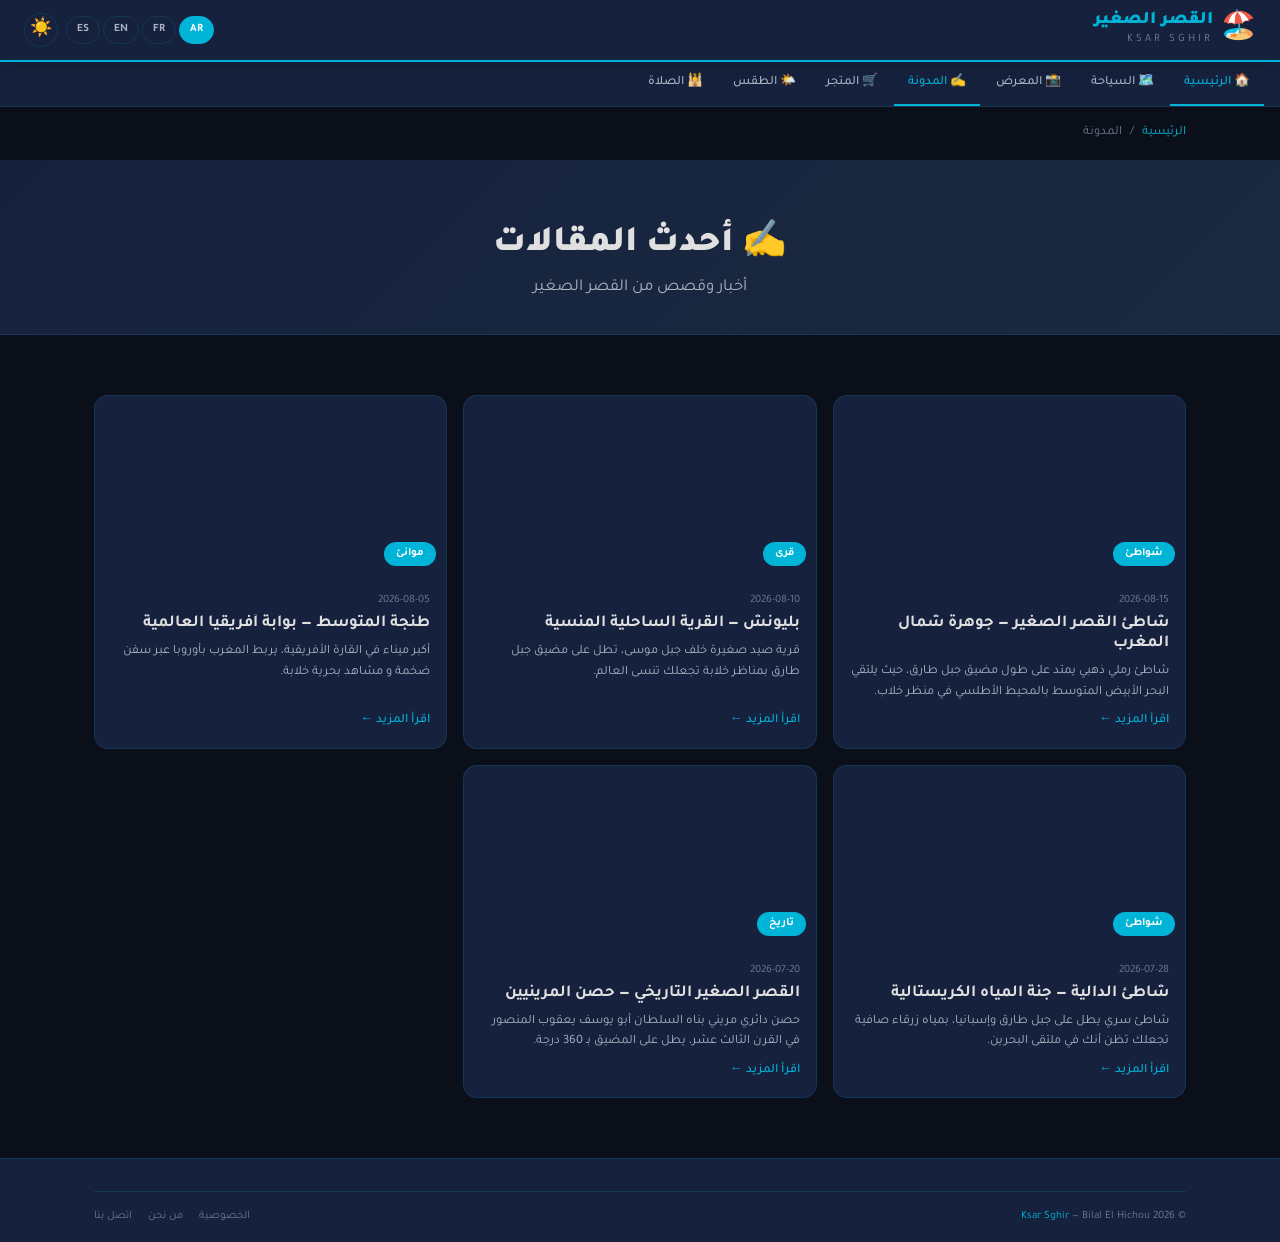
<file: ksarsghir-site/blog/index.html>
<!DOCTYPE html>
<html lang="ar" dir="rtl">
<head>
  <meta charset="UTF-8"/>
  <meta name="viewport" content="width=device-width, initial-scale=1.0"/>
  <title>المدونة — أخبار وقصص من القصر الصغير | Ksar Sghir Blog</title>
  <meta name="description" content="أخبار وقصص من القصر الصغير — مقالات عن السياحة والتاريخ والثقافة في شمال المغرب."/>
  <link rel="canonical" href="https://www.ksarsghir.com/blog/"/>
  <script type="application/ld+json">
  {"@context":"https://schema.org","@type":"Blog","name":"مدونة القصر الصغير","url":"https://www.ksarsghir.com/blog/","about":{"@type":"TouristDestination","name":"Ksar Sghir"}}
  </script>
  <link rel="preconnect" href="https://fonts.googleapis.com"/>
  <link rel="preconnect" href="https://fonts.gstatic.com" crossorigin/>
  <link href="https://fonts.googleapis.com/css2?family=Tajawal:wght@400;700;900&display=swap" rel="stylesheet"/>
  <link rel="stylesheet" href="../assets/css/style.css"/>
</head>
<body>

  <header class="header">
    <a href="../" class="header__logo"><span class="header__logo-icon">🏖️</span><span class="header__logo-text"><span class="header__logo-ar" data-i18n="site-name">القصر الصغير</span><span class="header__logo-en">KSAR SGHIR</span></span></a>
    <div class="header__actions">
      <div class="lang-switch"><button class="lang-btn active" data-lang="ar">AR</button><button class="lang-btn" data-lang="fr">FR</button><button class="lang-btn" data-lang="en">EN</button><button class="lang-btn" data-lang="es">ES</button></div>
      <button class="theme-toggle" onclick="KS.toggleTheme()">☀️</button>
    </div>
  </header>

  <nav class="nav">
    <a href="../" class="nav__link" data-i18n="nav-home">🏠 الرئيسية</a>
    <a href="../tourism/" class="nav__link" data-i18n="nav-tourism">🗺️ السياحة</a>
    <a href="../gallery/" class="nav__link" data-i18n="nav-gallery">📸 المعرض</a>
    <a href="/" class="nav__link active" data-i18n="nav-blog">✍️ المدونة</a>
    <a href="../store/" class="nav__link" data-i18n="nav-store">🛒 المتجر</a>
    <a href="../weather/" class="nav__link" data-i18n="nav-weather">🌤️ الطقس</a>
    <a href="../prayer/" class="nav__link" data-i18n="nav-prayer">🕌 الصلاة</a>
  </nav>

  <div class="container"><nav class="breadcrumb"><a href="../">الرئيسية</a><span class="breadcrumb__separator">/</span><span>المدونة</span></nav></div>

  <section class="page-hero">
    <div class="container">
      <h1 class="page-hero__title" data-i18n="blog-title">✍️ <span>أحدث المقالات</span></h1>
      <p class="page-hero__desc" data-i18n="blog-desc">أخبار وقصص من القصر الصغير</p>
    </div>
  </section>

  <main class="section" role="main">
    <div class="container">
      <div class="grid grid-3" id="blog-all-posts">
        <!-- Auto-loaded from data/posts.json -->
      </div>
    </div>
  </main>

  <footer class="footer">
    <div class="container"><div class="footer__bottom"><div class="footer__copy" data-i18n="footer-copy">© 2026 <span>Ksar Sghir</span> — Bilal El Hichou</div><div class="footer__legal"><a href="../privacy.html">الخصوصية</a><a href="../about.html">من نحن</a><a href="https://wa.me/212708053745" target="_blank" rel="noopener">اتصل بنا</a></div></div></div>
  </footer>

  <script src="../assets/js/i18n.js"></script>
  <script src="../assets/js/main.js"></script>
  <script>
  document.addEventListener("DOMContentLoaded", function() {
    fetch("../data/posts.json")
      .then(function(r) { return r.json(); })
      .then(function(posts) {
        var grid = document.getElementById("blog-all-posts");
        if (!grid || !posts.length) return;
        var lang = KS.getLang();
        var html = "";
        posts.forEach(function(post) {
          var title = post.title[lang] || post.title.ar;
          var excerpt = post.excerpt[lang] || post.excerpt.ar;
          var cat = post.category[lang] || post.category.ar;
          var date = post.date;
          var img = post.image;
          var slug = post.slug;
          html += '<article class="post-card"><div class="post-card__thumb" style="background-image:url(\'' + img + '\')"><span class="post-card__category">' + cat + '</span></div><div class="post-card__body"><time class="post-card__date" datetime="' + date + '">' + date + '</time><h2 class="post-card__title"><a href="post.html?slug=' + slug + '">' + title + '</a></h2><p class="post-card__excerpt">' + excerpt + '</p><a href="post.html?slug=' + slug + '" class="post-card__read-more" data-i18n="blog-read-more">اقرأ المزيد ←</a></div></article>';
        });
        grid.innerHTML = html;
      })
      .catch(function() {});
  });
  </script>
</body>
</html>
</file>
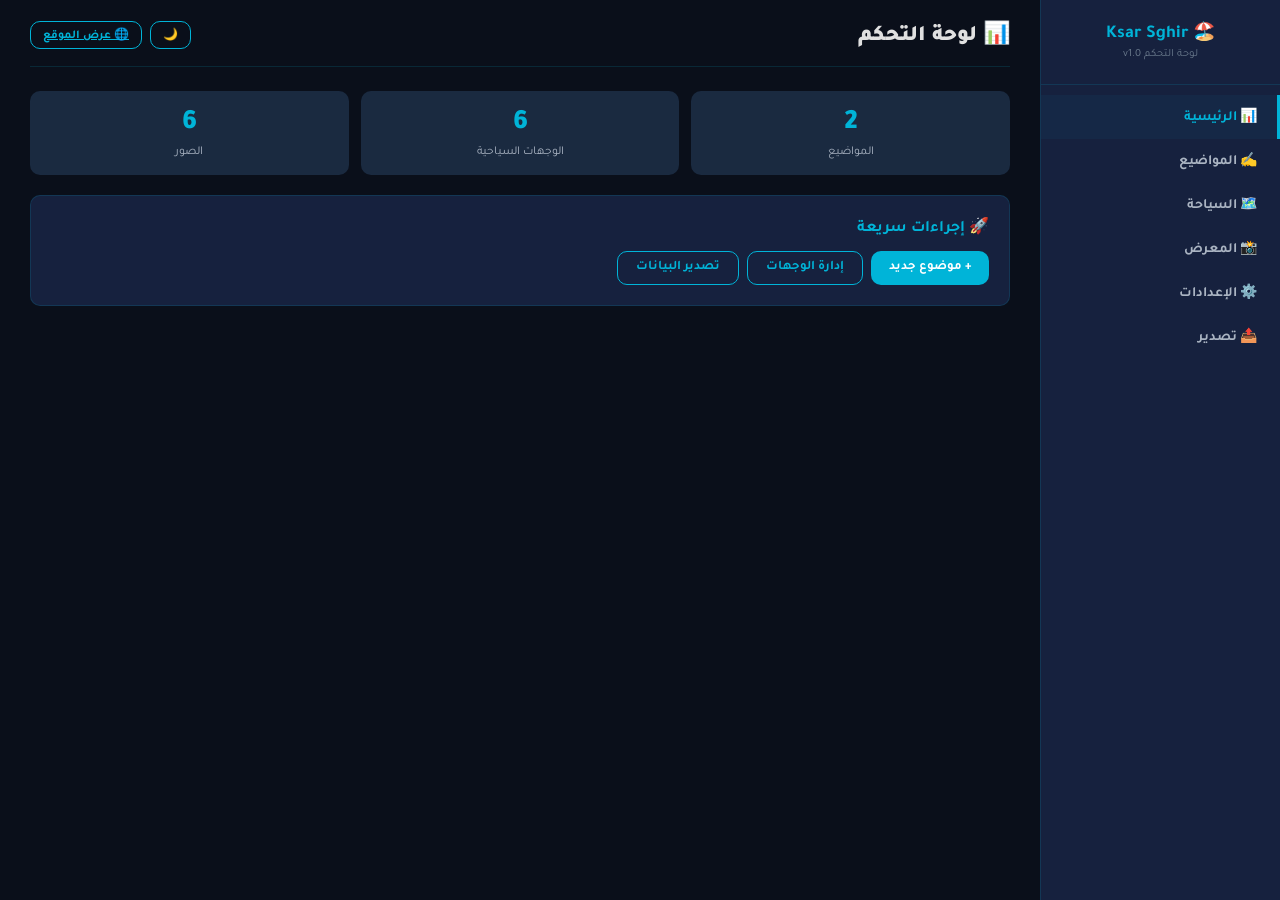
<file: ksarsghir-site/dashboard/index.html>
<!DOCTYPE html>
<html lang="ar" dir="rtl">
<head>
  <meta charset="UTF-8"/>
  <meta name="viewport" content="width=device-width, initial-scale=1.0"/>
  <title>لوحة التحكم — Ksar Sghir Dashboard</title>
  <link rel="preconnect" href="https://fonts.googleapis.com"/>
  <link rel="preconnect" href="https://fonts.gstatic.com" crossorigin/>
  <link href="https://fonts.googleapis.com/css2?family=Tajawal:wght@400;700;900&display=swap" rel="stylesheet"/>
  <style>
    :root{--bg:#0a0f1a;--bg2:#16213e;--bg3:#1a2a40;--text:#e0e0e0;--text2:#aab4c2;--text3:#6b7b8d;--border:rgba(0,180,216,0.15);--accent:#00b4d8;--accent-hover:#0096c7;--gold:#c29b62;--success:#2ecc71;--danger:#e74c3c;--warning:#f39c12;--radius:10px;--shadow:0 4px 16px rgba(0,0,0,0.2);}
    body.light{--bg:#f0f4f8;--bg2:#ffffff;--bg3:#e8edf5;--text:#1a1a2e;--text2:#4a5568;--text3:#a0aec0;--border:rgba(0,180,216,0.2);--shadow:0 4px 16px rgba(0,0,0,0.08);}
    *{margin:0;padding:0;box-sizing:border-box;}
    body{font-family:'Tajawal',sans-serif;background:var(--bg);color:var(--text);min-height:100vh;}
    .dash{display:flex;min-height:100vh;}
    .sidebar{width:240px;background:var(--bg2);border-left:1px solid var(--border);padding:20px 0;position:fixed;height:100vh;overflow-y:auto;z-index:100;}
    .sidebar__logo{text-align:center;padding:0 20px 20px;border-bottom:1px solid var(--border);margin-bottom:10px;}
    .sidebar__logo h2{font-size:18px;color:var(--accent);}
    .sidebar__logo small{font-size:11px;color:var(--text3);}
    .sidebar__nav a{display:flex;align-items:center;gap:10px;padding:12px 20px;color:var(--text2);text-decoration:none;font-size:14px;font-weight:600;transition:all 0.2s;border-right:3px solid transparent;}
    .sidebar__nav a:hover,.sidebar__nav a.active{color:var(--accent);background:rgba(0,180,216,0.05);border-right-color:var(--accent);}
    .main{margin-right:240px;flex:1;padding:20px 30px;}
    .topbar{display:flex;justify-content:space-between;align-items:center;margin-bottom:24px;padding-bottom:16px;border-bottom:1px solid var(--border);}
    .topbar h1{font-size:22px;font-weight:900;}
    .topbar__actions{display:flex;gap:8px;}
    .btn{padding:8px 18px;font-size:13px;font-weight:700;border:none;border-radius:var(--radius);cursor:pointer;font-family:'Tajawal',sans-serif;transition:all 0.2s;display:inline-flex;align-items:center;gap:6px;}
    .btn-primary{background:var(--accent);color:#fff;}.btn-primary:hover{background:var(--accent-hover);}
    .btn-success{background:var(--success);color:#fff;}.btn-success:hover{opacity:0.9;}
    .btn-danger{background:var(--danger);color:#fff;}.btn-danger:hover{opacity:0.9;}
    .btn-outline{background:transparent;color:var(--accent);border:1px solid var(--accent);}.btn-outline:hover{background:rgba(0,180,216,0.1);}
    .btn-sm{padding:5px 12px;font-size:12px;}
    .card{background:var(--bg2);border:1px solid var(--border);border-radius:var(--radius);padding:20px;margin-bottom:16px;}
    .card h3{font-size:16px;font-weight:700;margin-bottom:12px;color:var(--accent);}
    .form-group{margin-bottom:14px;}
    .form-group label{display:block;font-size:13px;font-weight:600;color:var(--text2);margin-bottom:4px;}
    .form-group input,.form-group textarea,.form-group select{width:100%;padding:10px 14px;font-size:14px;background:var(--bg);border:1px solid var(--border);border-radius:var(--radius);color:var(--text);font-family:'Tajawal',sans-serif;transition:border-color 0.2s;}
    .form-group input:focus,.form-group textarea:focus,.form-group select:focus{border-color:var(--accent);outline:none;}
    .form-group textarea{min-height:100px;resize:vertical;}
    .form-row{display:grid;grid-template-columns:1fr 1fr;gap:12px;}
    .grid-3{display:grid;grid-template-columns:repeat(3,1fr);gap:12px;}
    .grid-2{display:grid;grid-template-columns:1fr 1fr;gap:12px;}
    .table-wrap{overflow-x:auto;}
    table{width:100%;border-collapse:collapse;font-size:13px;}
    th,td{padding:10px 12px;text-align:right;border-bottom:1px solid var(--border);}
    th{background:var(--bg3);font-weight:700;color:var(--accent);font-size:12px;}
    tr:hover{background:rgba(0,180,216,0.03);}
    .badge{display:inline-block;padding:3px 10px;border-radius:20px;font-size:11px;font-weight:700;}
    .badge-ar{background:rgba(0,180,216,0.15);color:var(--accent);}
    .badge-fr{background:rgba(46,204,113,0.15);color:var(--success);}
    .badge-en{background:rgba(243,156,18,0.15);color:var(--warning);}
    .badge-es{background:rgba(155,89,182,0.15);color:#9b59b6;}
    .modal{display:none;position:fixed;inset:0;background:rgba(0,0,0,0.6);z-index:200;align-items:center;justify-content:center;}
    .modal.show{display:flex;}
    .modal__content{background:var(--bg2);border:1px solid var(--border);border-radius:var(--radius);padding:24px;width:90%;max-width:700px;max-height:80vh;overflow-y:auto;}
    .modal__header{display:flex;justify-content:space-between;align-items:center;margin-bottom:16px;}
    .modal__header h3{font-size:18px;font-weight:900;color:var(--accent);}
    .modal__close{background:none;border:none;color:var(--text3);font-size:24px;cursor:pointer;}
    .tabs{display:flex;gap:4px;margin-bottom:16px;border-bottom:1px solid var(--border);padding-bottom:8px;}
    .tab{padding:8px 16px;font-size:13px;font-weight:600;color:var(--text3);background:none;border:none;cursor:pointer;border-bottom:2px solid transparent;transition:all 0.2s;font-family:'Tajawal',sans-serif;}
    .tab:hover{color:var(--accent);}
    .tab.active{color:var(--accent);border-bottom-color:var(--accent);}
    .tab-content{display:none;}.tab-content.active{display:block;}
    .stat-box{text-align:center;padding:16px;background:var(--bg3);border-radius:var(--radius);}
    .stat-box__num{font-size:28px;font-weight:900;color:var(--accent);}
    .stat-box__label{font-size:12px;color:var(--text2);margin-top:4px;}
    .empty-state{text-align:center;padding:40px;color:var(--text3);}
    .empty-state__icon{font-size:48px;margin-bottom:12px;}
    .alert{padding:12px 16px;border-radius:var(--radius);font-size:13px;margin-bottom:12px;}
    .alert-success{background:rgba(46,204,113,0.1);border:1px solid rgba(46,204,113,0.3);color:var(--success);}
    .alert-danger{background:rgba(231,76,60,0.1);border:1px solid rgba(231,76,60,0.3);color:var(--danger);}
    @media(max-width:768px){.sidebar{display:none;}.main{margin-right:0;}.form-row,.grid-3,.grid-2{grid-template-columns:1fr;}}
  </style>
</head>
<body>

<div class="dash">
  <!-- Sidebar -->
  <aside class="sidebar">
    <div class="sidebar__logo">
      <h2>🏖️ Ksar Sghir</h2>
      <small>لوحة التحكم v1.0</small>
    </div>
    <nav class="sidebar__nav">
      <a href="#" class="active" onclick="showSection('dashboard')">📊 الرئيسية</a>
      <a href="#" onclick="showSection('posts')">✍️ المواضيع</a>
      <a href="#" onclick="showSection('tourism')">🗺️ السياحة</a>
      <a href="#" onclick="showSection('gallery')">📸 المعرض</a>
      <a href="#" onclick="showSection('settings')">⚙️ الإعدادات</a>
      <a href="#" onclick="showSection('export')">📤 تصدير</a>
    </nav>
  </aside>

  <!-- Main Content -->
  <div class="main">

    <!-- Top Bar -->
    <div class="topbar">
      <h1 id="section-title">📊 لوحة التحكم</h1>
      <div class="topbar__actions">
        <button class="btn btn-outline btn-sm" onclick="toggleDashTheme()">🌙</button>
        <a href="../" class="btn btn-outline btn-sm" target="_blank">🌐 عرض الموقع</a>
      </div>
    </div>

    <div id="alert-area"></div>

    <!-- Dashboard Section -->
    <div id="sec-dashboard" class="sec">
      <div class="grid-3" style="margin-bottom:20px">
        <div class="stat-box"><div class="stat-box__num" id="stat-posts">0</div><div class="stat-box__label">المواضيع</div></div>
        <div class="stat-box"><div class="stat-box__num" id="stat-tourism">6</div><div class="stat-box__label">الوجهات السياحية</div></div>
        <div class="stat-box"><div class="stat-box__num" id="stat-gallery">6</div><div class="stat-box__label">الصور</div></div>
      </div>
      <div class="card">
        <h3>🚀 إجراءات سريعة</h3>
        <div style="display:flex;gap:8px;flex-wrap:wrap">
          <button class="btn btn-primary" onclick="showSection('posts');openPostModal()">+ موضوع جديد</button>
          <button class="btn btn-outline" onclick="showSection('tourism')">إدارة الوجهات</button>
          <button class="btn btn-outline" onclick="showSection('export')">تصدير البيانات</button>
        </div>
      </div>
    </div>

    <!-- Posts Section -->
    <div id="sec-posts" class="sec" style="display:none">
      <div style="display:flex;justify-content:space-between;align-items:center;margin-bottom:16px">
        <h2 style="font-size:18px">✍️ إدارة المواضيع</h2>
        <button class="btn btn-primary" onclick="openPostModal()">+ موضوع جديد</button>
      </div>
      <div class="card">
        <div class="table-wrap">
          <table>
            <thead><tr><th>العنوان (AR)</th><th>التصنيف</th><th>التاريخ</th><th>إجراءات</th></tr></thead>
            <tbody id="posts-table"></tbody>
          </table>
        </div>
      </div>
    </div>

    <!-- Tourism Section -->
    <div id="sec-tourism" class="sec" style="display:none">
      <h2 style="font-size:18px;margin-bottom:16px">🗺️ إدارة الوجهات السياحية</h2>
      <div class="card">
        <div class="table-wrap">
          <table>
            <thead><tr><th>الاسم (AR)</th><th>النوع</th><th>الرابط</th><th>إجراءات</th></tr></thead>
            <tbody>
              <tr><td>القصر الصغير التاريخي</td><td>تاريخ</td><td>ksarsghir.html</td><td><button class="btn btn-outline btn-sm">تعديل</button></td></tr>
              <tr><td>شاطئ القصر الصغير</td><td>شاطئ</td><td>plage.html</td><td><button class="btn btn-outline btn-sm">تعديل</button></td></tr>
              <tr><td>بليونش</td><td>قرية</td><td>belyounech.html</td><td><button class="btn btn-outline btn-sm">تعديل</button></td></tr>
              <tr><td>ميناء الصيد التقليدي</td><td>ميناء</td><td>port.html</td><td><button class="btn btn-outline btn-sm">تعديل</button></td></tr>
              <tr><td>طنجة المتوسط</td><td>ميناء دولي</td><td>tangermed.html</td><td><button class="btn btn-outline btn-sm">تعديل</button></td></tr>
              <tr><td>شاطئ الدالية</td><td>شاطئ</td><td>dalia.html</td><td><button class="btn btn-outline btn-sm">تعديل</button></td></tr>
            </tbody>
          </table>
        </div>
      </div>
    </div>

    <!-- Gallery Section -->
    <div id="sec-gallery" class="sec" style="display:none">
      <h2 style="font-size:18px;margin-bottom:16px">📸 إدارة المعرض</h2>
      <div class="card">
        <p style="color:var(--text2);font-size:14px">للإضافة: أضف رابط الصورة في ملف <code>data/posts.json</code> أو <code>data/gallery.json</code></p>
        <div style="display:grid;grid-template-columns:repeat(3,1fr);gap:8px;margin-top:12px">
          <div style="aspect-ratio:4/3;background-size:cover;background-position:center;border-radius:8px;background-image:url('https://blogger.googleusercontent.com/img/b/R29vZ2xl/AVvXsEjyF6zy_A4LJ2L-xiH04Zd6XJEDMXIaOmyzWtN3vaFdByi2ysaLnHUcv4jYzuv5UqLPoM44_VLDfwr4MWEGATxl4QX7J7Ad0Z9bLL6kqB5lHnCQOf3EaC_snAy2TJCCt14okvSQDDPb0XvpNRZ6Gmhq6VIIHpESdyZ3P2uaZaSIm7PfxqtSHWL4-TUFwdU/s300/8510.jpg')"></div>
          <div style="aspect-ratio:4/3;background-size:cover;background-position:center;border-radius:8px;background-image:url('https://blogger.googleusercontent.com/img/b/R29vZ2xl/AVvXsEhHQolv6RmyUqkJCdSImtvNinU325jN_uTkEdP2K3Zn1y1zSmnlHdtGk7rMCKJFh5MGbspcJ_5pHzLRCriLKIq3DmTI0Pl10-1NCfQLSHrPuheemplMGTpTmmPLjHuia3FA0XTRpXU1NAow2H93nBBEVegH8tT5Y_zbrCmKwvWOHI040KHDdzidEpbgnOI/s300/3385.jpg')"></div>
          <div style="aspect-ratio:4/3;background-size:cover;background-position:center;border-radius:8px;background-image:url('https://blogger.googleusercontent.com/img/b/R29vZ2xl/AVvXsEjETG-3niCoeG0AcNV2SdGpI3ApVHoLYV-F2d3OgpqvSrI4lMF32QLj_dKeEOkOcOnwJ6OO0BjAuem3ss-jk0CJUadghleD4OeVXyI2I84F31shW3_X6Ul3t6L1g7DBx3KXvpl0kBphfDFYqr2bryoUeYT1IAM_brbGgptbLLR6XVi58b7NjsMX5cvVrFY/s300/4353.jpg')"></div>
        </div>
      </div>
    </div>

    <!-- Settings Section -->
    <div id="sec-settings" class="sec" style="display:none">
      <h2 style="font-size:18px;margin-bottom:16px">⚙️ إعدادات الموقع</h2>
      <div class="card">
        <h3>معلومات الموقع</h3>
        <div class="form-row">
          <div class="form-group"><label>اسم الموقع (AR)</label><input type="text" value="القصر الصغير" id="set-name-ar"/></div>
          <div class="form-group"><label>اسم الموقع (EN)</label><input type="text" value="Ksar Sghir" id="set-name-en"/></div>
        </div>
        <div class="form-group"><label>وصف الموقع</label><textarea id="set-desc">بوابتك الرقمية لاكتشاف أجمل وجهات شمال المغرب — سياحة، صور، طقس ومعلومات محلية.</textarea></div>
        <div class="form-row">
          <div class="form-group"><label>رقم WhatsApp</label><input type="text" value="212708053745" id="set-whatsapp"/></div>
          <div class="form-group"><label>رابط الموقع</label><input type="text" value="https://www.ksarsghir.com" id="set-url"/></div>
        </div>
        <button class="btn btn-success" onclick="showAlert('تم حفظ الإعدادات','success')">💾 حفظ</button>
      </div>
    </div>

    <!-- Export Section -->
    <div id="sec-export" class="sec" style="display:none">
      <h2 style="font-size:18px;margin-bottom:16px">📤 تصدير البيانات</h2>
      <div class="card">
        <h3>تصدير posts.json</h3>
        <p style="font-size:13px;color:var(--text2);margin-bottom:12px">انسخ محتوى الملف وضعه في <code>data/posts.json</code></p>
        <textarea id="export-posts" style="width:100%;min-height:200px;background:var(--bg);color:var(--text);border:1px solid var(--border);border-radius:var(--radius);padding:12px;font-family:monospace;font-size:12px" readonly></textarea>
        <div style="display:flex;gap:8px;margin-top:8px">
          <button class="btn btn-primary" onclick="copyExport('export-posts')">📋 نسخ</button>
          <button class="btn btn-outline" onclick="downloadExport('posts.json','export-posts')">⬇️ تحميل</button>
        </div>
      </div>
    </div>

  </div>
</div>

<!-- Post Modal -->
<div class="modal" id="post-modal">
  <div class="modal__content">
    <div class="modal__header">
      <h3 id="modal-title">+ موضوع جديد</h3>
      <button class="modal__close" onclick="closePostModal()">&times;</button>
    </div>

    <div class="tabs">
      <button class="tab active" onclick="switchTab(this,'tab-ar')">🇸🇦 عربي</button>
      <button class="tab" onclick="switchTab(this,'tab-fr')">🇫🇷 فرنسي</button>
      <button class="tab" onclick="switchTab(this,'tab-en')">🇬🇧 إنجليزي</button>
      <button class="tab" onclick="switchTab(this,'tab-es')">🇪🇸 إسباني</button>
      <button class="tab" onclick="switchTab(this,'tab-settings')">⚙️ إعدادات</button>
    </div>

    <div class="tab-content active" id="tab-ar">
      <div class="form-group"><label>العنوان بالعربي</label><input type="text" id="post-title-ar" placeholder="عنوان الموضوع بالعربي"/></div>
      <div class="form-group"><label>المقتطف بالعربي</label><textarea id="post-excerpt-ar" placeholder="مقتطف قصير..."></textarea></div>
      <div class="form-group"><label>المحتوى الكامل (HTML)</label><textarea id="post-content-ar" style="min-height:200px" placeholder="<h2>عنوان قسم</h2>&#10;<p>محتوى...</p>"></textarea></div>
    </div>

    <div class="tab-content" id="tab-fr">
      <div class="form-group"><label>العنوان بالفرنسي</label><input type="text" id="post-title-fr" placeholder="Titre en français"/></div>
      <div class="form-group"><label>المقتطف بالفرنسي</label><textarea id="post-excerpt-fr" placeholder="Extrait..."></textarea></div>
      <div class="form-group"><label>المحتوى الكامل (HTML)</label><textarea id="post-content-fr" style="min-height:200px" placeholder="<h2>Titre</h2>&#10;<p>Contenu...</p>"></textarea></div>
    </div>

    <div class="tab-content" id="tab-en">
      <div class="form-group"><label>العنوان بالإنجليزي</label><input type="text" id="post-title-en" placeholder="Title in English"/></div>
      <div class="form-group"><label>المقتطف بالإنجليزي</label><textarea id="post-excerpt-en" placeholder="Excerpt..."></textarea></div>
      <div class="form-group"><label>المحتوى الكامل (HTML)</label><textarea id="post-content-en" style="min-height:200px" placeholder="<h2>Title</h2>&#10;<p>Content...</p>"></textarea></div>
    </div>

    <div class="tab-content" id="tab-es">
      <div class="form-group"><label>العنوان بالإسباني</label><input type="text" id="post-title-es" placeholder="Título en español"/></div>
      <div class="form-group"><label>المقتطف بالإسباني</label><textarea id="post-excerpt-es" placeholder="Extracto..."></textarea></div>
      <div class="form-group"><label>المحتوى الكامل (HTML)</label><textarea id="post-content-es" style="min-height:200px" placeholder="<h2>Título</h2>&#10;<p>Contenido...</p>"></textarea></div>
    </div>

    <div class="tab-content" id="tab-settings">
      <div class="form-row">
        <div class="form-group"><label>Slug (رابط الموضوع)</label><input type="text" id="post-slug" placeholder="my-post-slug"/></div>
        <div class="form-group"><label>التصنيف (AR)</label><input type="text" id="post-category" placeholder="شواطئ، تاريخ، أخبار..."/></div>
      </div>
      <div class="form-row">
        <div class="form-group"><label>رابط الصورة</label><input type="text" id="post-image" placeholder="https://..."/></div>
        <div class="form-group"><label>التاريخ</label><input type="date" id="post-date"/></div>
      </div>
      <div style="margin-top:8px">
        <button class="btn btn-outline btn-sm" onclick="autoTranslate()">🌐 ترجمة تلقائية (عربي ← 3 لغات)</button>
      </div>
    </div>

    <div style="display:flex;gap:8px;margin-top:16px;padding-top:16px;border-top:1px solid var(--border)">
      <button class="btn btn-success" onclick="savePost()">💾 حفظ الموضوع</button>
      <button class="btn btn-outline" onclick="previewPost()">👁️ معاينة</button>
      <button class="btn btn-outline" onclick="generatePostHTML()">🔄 توليد HTML</button>
      <button class="btn btn-danger btn-sm" onclick="closePostModal()">إلغاء</button>
    </div>
  </div>
</div>

<script>
/* ============================================
   Ksar Sghir Dashboard — Core
   ============================================ */

var D = D || {};

/* ---------- TRANSLATIONS ---------- */
D.translations = {
  "القصر الصغير": {fr:"Ksar Sghir", en:"Ksar Sghir", es:"Ksar Sghir"},
  "شواطئ": {fr:"Plages", en:"Beaches", es:"Playas"},
  "قرى": {fr:"Villages", en:"Villages", es:"Pueblos"},
  "موانئ": {fr:"Ports", en:"Ports", es:"Puertos"},
  "تاريخ": {fr:"Histoire", en:"History", es:"Historia"},
  "شاطئ": {fr:"Plage", en:"Beach", es:"Playa"},
  "قرية": {fr:"Village", en:"Village", es:"Pueblo"},
  "ميناء": {fr:"Port", en:"Port", es:"Puerto"},
  "ميناء دولي": {fr:"Port intl.", en:"Intl. Port", es:"Puerto intl."},
  "أخبار": {fr:"Actualités", en:"News", es:"Noticias"},
  "سياحة": {fr:"Tourisme", en:"Tourism", es:"Turismo"},
  "ثقافة": {fr:"Culture", en:"Culture", es:"Cultura"},
  "طبيعة": {fr:"Nature", en:"Nature", es:"Naturaleza"}
};

D.autoTranslateText = function(text, fromLang) {
  if (fromLang !== 'ar') return '';
  var result = text;
  Object.keys(D.translations).forEach(function(ar) {
    var t = D.translations[ar];
    result = result.replace(new RegExp(ar, 'g'), t.fr);
  });
  return result;
};

/* ---------- DATA ---------- */
D.posts = [];
D.editIndex = -1;

D.loadPosts = function() {
  try {
    var saved = localStorage.getItem('ks-dash-posts');
    if (saved) { D.posts = JSON.parse(saved); return; }
  } catch(e) {}
  /* Default posts */
  D.posts = [
    {slug:"plage-ksarsghir",title:{ar:"شاطئ القصر الصغير — جوهرة شمال المغرب",fr:"Plage de Ksar Sghir — Joyau du Nord Marocain",en:"Ksar Sghir Beach — Gem of Northern Morocco",es:"Playa de Ksar Sghir — Joya del Norte de Marruecos"},excerpt:{ar:"شاطئ رملي ذهبي يمتد على طول مضيق جبل طارق.",fr:"Une plage dorée bordant le détroit de Gibraltar.",en:"A golden sandy beach along the Strait of Gibraltar.",es:"Una playa dorada a lo largo del Estrecho de Gibraltar."},category:{ar:"شواطئ",fr:"Plages",en:"Beaches",es:"Playas"},image:"https://blogger.googleusercontent.com/img/b/R29vZ2xl/AVvXsEjETG-3niCoeG0AcNV2SdGpI3ApVHoLYV-F2d3OgpqvSrI4lMF32QLj_dKeEOkOcOnwJ6OO0BjAuem3ss-jk0CJUadghleD4OeVXyI2I84F31shW3_X6Ul3t6L1g7DBx3KXvpl0kBphfDFYqr2bryoUeYT1IAM_brbGgptbLLR6XVi58b7NjsMX5cvVrFY/s400/4353.jpg",date:"2026-08-15"},
    {slug:"belyounech-village",title:{ar:"بليونش — القرية الساحلية المنسية",fr:"Belyounech — Le Village Côtier Oublié",en:"Belyounech — The Forgotten Coastal Village",es:"Belyounech — El Olvidado Pueblo Costero"},excerpt:{ar:"قرية صيد صغيرة خلف جبل موسى.",fr:"Un petit village de pêcheurs caché derrière le mont Moussa.",en:"A small fishing village hidden behind Mount Moussa.",es:"Un pequeño pueblo de pescadores oculto tras el Monte Moussa."},category:{ar:"قرى",fr:"Villages",en:"Villages",es:"Pueblos"},image:"https://blogger.googleusercontent.com/img/b/R29vZ2xl/AVvXsEjY1_FiX8we125rehZU-AihmmW9UCSoEULQ82dOzphF3jMVvi6g4tuO3CZ_fp1ztcOE6Ny-RWghAns_WIsurf3zTeagcpQpw9DIydWkZWzc74TvRddFVWTA9tJouVPJCZYdkR6hs_kIW4onf5W6-pfYp468jGq7jbP_0JctxD7Xrtysi0xrhQ9wOz8s-Js/s400/20180708_110126.jpg",date:"2026-08-10"}
  ];
  D.savePosts();
};

D.savePosts = function() {
  try { localStorage.setItem('ks-dash-posts', JSON.stringify(D.posts)); } catch(e) {}
};

/* ---------- NAVIGATION ---------- */
function showSection(name) {
  document.querySelectorAll('.sec').forEach(function(s){s.style.display='none';});
  document.getElementById('sec-'+name).style.display='block';
  document.querySelectorAll('.sidebar__nav a').forEach(function(a){a.classList.remove('active');});
  var titles = {dashboard:'📊 لوحة التحكم',posts:'✍️ إدارة المواضيع',tourism:'🗺️ الوجهات السياحية',gallery:'📸 المعرض',settings:'⚙️ الإعدادات',export:'📤 تصدير البيانات'};
  document.getElementById('section-title').textContent = titles[name] || name;
  event.target.classList.add('active');
  if (name === 'posts') renderPostsTable();
  if (name === 'export') generateExport();
}

/* ---------- POSTS TABLE ---------- */
function renderPostsTable() {
  var tbody = document.getElementById('posts-table');
  document.getElementById('stat-posts').textContent = D.posts.length;
  if (!D.posts.length) {
    tbody.innerHTML = '<tr><td colspan="4" class="empty-state"><div class="empty-state__icon">📝</div>لا توجد مواضيع بعد</td></tr>';
    return;
  }
  var html = '';
  D.posts.forEach(function(p, i) {
    html += '<tr><td>' + (p.title.ar || '') + '</td><td>' + (p.category.ar || '') + '</td><td>' + (p.date || '') + '</td><td>' +
      '<button class="btn btn-outline btn-sm" onclick="editPost('+i+')">تعديل</button> ' +
      '<button class="btn btn-danger btn-sm" onclick="deletePost('+i+')">حذف</button></td></tr>';
  });
  tbody.innerHTML = html;
}

/* ---------- POST MODAL ---------- */
function openPostModal(index) {
  D.editIndex = (index !== undefined) ? index : -1;
  document.getElementById('post-modal').classList.add('show');
  if (D.editIndex >= 0) {
    var p = D.posts[D.editIndex];
    document.getElementById('modal-title').textContent = 'تعديل الموضوع';
    document.getElementById('post-title-ar').value = p.title.ar || '';
    document.getElementById('post-title-fr').value = p.title.fr || '';
    document.getElementById('post-title-en').value = p.title.en || '';
    document.getElementById('post-title-es').value = p.title.es || '';
    document.getElementById('post-excerpt-ar').value = p.excerpt.ar || '';
    document.getElementById('post-excerpt-fr').value = p.excerpt.fr || '';
    document.getElementById('post-excerpt-en').value = p.excerpt.en || '';
    document.getElementById('post-excerpt-es').value = p.excerpt.es || '';
    document.getElementById('post-content-ar').value = (p.content && p.content.ar) || '';
    document.getElementById('post-content-fr').value = (p.content && p.content.fr) || '';
    document.getElementById('post-content-en').value = (p.content && p.content.en) || '';
    document.getElementById('post-content-es').value = (p.content && p.content.es) || '';
    document.getElementById('post-slug').value = p.slug || '';
    document.getElementById('post-category').value = (p.category && p.category.ar) || '';
    document.getElementById('post-image').value = p.image || '';
    document.getElementById('post-date').value = p.date || '';
  } else {
    document.getElementById('modal-title').textContent = '+ موضوع جديد';
    document.querySelectorAll('#post-modal input, #post-modal textarea').forEach(function(el){el.value='';});
    document.getElementById('post-date').value = new Date().toISOString().split('T')[0];
  }
}

function closePostModal() {
  document.getElementById('post-modal').classList.remove('show');
}

function editPost(i) { openPostModal(i); }

function deletePost(i) {
  if (confirm('هل أنت متأكد من حذف هذا الموضوع؟')) {
    D.posts.splice(i, 1);
    D.savePosts();
    renderPostsTable();
    showAlert('تم حذف الموضوع', 'danger');
  }
}

function savePost() {
  var slug = document.getElementById('post-slug').value.trim();
  var titleAr = document.getElementById('post-title-ar').value.trim();
  if (!slug || !titleAr) {
    showAlert('الرجاء ملء العنوان والـ slug', 'danger');
    return;
  }
  var post = {
    slug: slug,
    title: {
      ar: titleAr,
      fr: document.getElementById('post-title-fr').value.trim(),
      en: document.getElementById('post-title-en').value.trim(),
      es: document.getElementById('post-title-es').value.trim()
    },
    excerpt: {
      ar: document.getElementById('post-excerpt-ar').value.trim(),
      fr: document.getElementById('post-excerpt-fr').value.trim(),
      en: document.getElementById('post-excerpt-en').value.trim(),
      es: document.getElementById('post-excerpt-es').value.trim()
    },
    content: {
      ar: document.getElementById('post-content-ar').value,
      fr: document.getElementById('post-content-fr').value,
      en: document.getElementById('post-content-en').value,
      es: document.getElementById('post-content-es').value
    },
    category: {
      ar: document.getElementById('post-category').value.trim(),
      fr: '', en: '', es: ''
    },
    image: document.getElementById('post-image').value.trim(),
    date: document.getElementById('post-date').value
  };

  /* Auto-translate category */
  var catAr = post.category.ar;
  if (D.translations[catAr]) {
    post.category.fr = D.translations[catAr].fr;
    post.category.en = D.translations[catAr].en;
    post.category.es = D.translations[catAr].es;
  }

  if (D.editIndex >= 0) {
    D.posts[D.editIndex] = post;
  } else {
    D.posts.unshift(post);
  }
  D.savePosts();
  closePostModal();
  renderPostsTable();
  showAlert('تم حفظ الموضوع بنجاح', 'success');
}

function autoTranslate() {
  var ar = document.getElementById('post-title-ar').value;
  if (!ar) { showAlert('اكتب العنوان بالعربي أولاً', 'danger'); return; }

  /* Simple dictionary translation for common words */
  var dict = {
    'شاطئ': {fr:'Plage', en:'Beach', es:'Playa'},
    'القصر الصغير': {fr:'Ksar Sghir', en:'Ksar Sghir', es:'Ksar Sghir'},
    'ميناء': {fr:'Port', en:'Port', es:'Puerto'},
    'تاريخي': {fr:'Historique', en:'Historic', es:'Histórico'},
    'قرية': {fr:'Village', en:'Village', es:'Pueblo'},
    'بليونش': {fr:'Belyounech', en:'Belyounech', es:'Belyounech'},
    'طنجة': {fr:'Tanger', en:'Tangier', es:'Tánger'},
    'المتوسط': {fr:'Med', en:'Med', es:'Med'},
    'شمال المغرب': {fr:'Nord du Maroc', en:'Northern Morocco', es:'Norte de Marruecos'},
    'مضيق جبل طارق': {fr:'Détroit de Gibraltar', en:'Strait of Gibraltar', es:'Estrecho de Gibraltar'},
    'جبل موسى': {fr:'Mont Moussa', en:'Mount Moussa', es:'Monte Moussa'},
    'جوهرة': {fr:'Joyau', en:'Gem', es:'Joya'},
    'الساحلية': {fr:'Côtier', en:'Coastal', es:'Costero'},
    'المنسية': {fr:'Oublié', en:'Forgotten', es:'Olvidado'},
    'الصيد': {fr:'Pêche', en:'Fishing', es:'Pesca'},
    'التقليدي': {fr:'Traditionnel', en:'Traditional', es:'Tradicional'}
  };

  var titleFr = ar, titleEn = ar, titleEs = ar;
  Object.keys(dict).forEach(function(k) {
    if (ar.includes(k)) {
      titleFr = titleFr.replace(k, dict[k].fr);
      titleEn = titleEn.replace(k, dict[k].en);
      titleEs = titleEs.replace(k, dict[k].es);
    }
  });

  document.getElementById('post-title-fr').value = titleFr;
  document.getElementById('post-title-en').value = titleEn;
  document.getElementById('post-title-es').value = titleEs;

  showAlert('تمت الترجمة التلقائية (يفضل التدقيق اليدوي)', 'success');
}

/* ---------- TABS ---------- */
function switchTab(btn, id) {
  btn.parentElement.querySelectorAll('.tab').forEach(function(t){t.classList.remove('active');});
  btn.classList.add('active');
  var modal = btn.closest('.modal__content');
  modal.querySelectorAll('.tab-content').forEach(function(c){c.classList.remove('active');});
  document.getElementById(id).classList.add('active');
}

/* ---------- EXPORT ---------- */
function generateExport() {
  document.getElementById('export-posts').value = JSON.stringify(D.posts, null, 2);
}

function copyExport(id) {
  var el = document.getElementById(id);
  el.select();
  document.execCommand('copy');
  showAlert('تم النسخ', 'success');
}

function downloadExport(filename, id) {
  var text = document.getElementById(id).value;
  var blob = new Blob([text], {type: 'application/json'});
  var a = document.createElement('a');
  a.href = URL.createObjectURL(blob);
  a.download = filename;
  a.click();
  showAlert('تم التحميل', 'success');
}

/* ---------- GENERATE HTML ---------- */
function generatePostHTML() {
  var slug = document.getElementById('post-slug').value.trim();
  var titleAr = document.getElementById('post-title-ar').value.trim();
  if (!slug || !titleAr) { showAlert('الرجاء ملء العنوان والـ slug', 'danger'); return; }

  var titleFr = document.getElementById('post-title-fr').value.trim() || titleAr;
  var titleEn = document.getElementById('post-title-en').value.trim() || titleAr;
  var titleEs = document.getElementById('post-title-es').value.trim() || titleAr;
  var excerptAr = document.getElementById('post-excerpt-ar').value.trim();
  var excerptFr = document.getElementById('post-excerpt-fr').value.trim() || excerptAr;
  var excerptEn = document.getElementById('post-excerpt-en').value.trim() || excerptAr;
  var excerptEs = document.getElementById('post-excerpt-es').value.trim() || excerptAr;
  var image = document.getElementById('post-image').value.trim();
  var contentAr = document.getElementById('post-content-ar').value;
  var contentFr = document.getElementById('post-content-fr').value || contentAr;
  var contentEn = document.getElementById('post-content-en').value || contentAr;
  var contentEs = document.getElementById('post-content-es').value || contentAr;
  var date = document.getElementById('post-date').value;

  var html = '<!DOCTYPE html>\n<html lang="ar" dir="rtl">\n<head>\n  <meta charset="UTF-8"/>\n  <meta name="viewport" content="width=device-width, initial-scale=1.0"/>\n  <title>' + titleAr + ' | Ksar Sghir</title>\n  <meta name="description" content="' + excerptAr + '"/>\n  <link rel="canonical" href="https://www.ksarsghir.com/blog/' + slug + '.html"/>\n  <meta property="og:title" content="' + titleAr + '"/>\n  <meta property="og:description" content="' + excerptAr + '"/>\n  <meta property="og:image" content="' + image + '"/>\n  <link rel="preconnect" href="https://fonts.googleapis.com"/>\n  <link rel="preconnect" href="https://fonts.gstatic.com" crossorigin/>\n  <link href="https://fonts.googleapis.com/css2?family=Tajawal:wght@400;700;900&display=swap" rel="stylesheet"/>\n  <link rel="stylesheet" href="../assets/css/style.css"/>\n</head>\n<body>\n  <header class="header">\n    <a href="../" class="header__logo"><span class="header__logo-icon">🏖️</span><span class="header__logo-text"><span class="header__logo-ar" data-i18n="site-name">القصر الصغير</span><span class="header__logo-en">KSAR SGHIR</span></span></a>\n    <div class="header__actions">\n      <div class="lang-switch"><button class="lang-btn active" data-lang="ar">AR</button><button class="lang-btn" data-lang="fr">FR</button><button class="lang-btn" data-lang="en">EN</button><button class="lang-btn" data-lang="es">ES</button></div>\n      <button class="theme-toggle" onclick="KS.toggleTheme()">☀️</button>\n    </div>\n  </header>\n  <nav class="nav">\n    <a href="../" class="nav__link" data-i18n="nav-home">🏠 الرئيسية</a>\n    <a href="../tourism/" class="nav__link" data-i18n="nav-tourism">🗺️ السياحة</a>\n    <a href="../gallery/" class="nav__link" data-i18n="nav-gallery">📸 المعرض</a>\n    <a href="/" class="nav__link active" data-i18n="nav-blog">✍️ المدونة</a>\n    <a href="../weather/" class="nav__link" data-i18n="nav-weather">🌤️ الطقس</a>\n    <a href="../prayer/" class="nav__link" data-i18n="nav-prayer">🕌 الصلاة</a>\n  </nav>\n  <div class="container"><nav class="breadcrumb"><a href="../">الرئيسية</a><span class="breadcrumb__separator">/</span><a href="/">المدونة</a><span class="breadcrumb__separator">/</span><span>' + titleAr + '</span></nav></div>\n  <section class="hero" style="height:350px"><div class="hero__slide active" style="background-image:url(\'' + image + '\')"><div class="hero__overlay"></div></div><div class="hero__content"><h1 class="hero__title">' + titleAr + '</h1></div></section>\n  <main class="section" role="main"><div class="container" style="max-width:800px">\n    <article>\n      <time class="post-card__date" datetime="' + date + '">' + date + '</time>\n      <div id="post-body-ar" style="color:var(--text2);line-height:1.8;margin-top:16px">' + contentAr + '</div>\n      <div id="post-body-fr" style="display:none;color:var(--text2);line-height:1.8;margin-top:16px">' + contentFr + '</div>\n      <div id="post-body-en" style="display:none;color:var(--text2);line-height:1.8;margin-top:16px">' + contentEn + '</div>\n      <div id="post-body-es" style="display:none;color:var(--text2);line-height:1.8;margin-top:16px">' + contentEs + '</div>\n    </article>\n  </div></main>\n  <footer class="footer"><div class="container"><div class="footer__bottom"><div class="footer__copy" data-i18n="footer-copy">© 2026 <span>Ksar Sghir</span> — Bilal El Hichou</div></div></div></footer>\n  <script src="../assets/js/i18n.js"><\/script>\n  <script src="../assets/js/main.js"><\/script>\n  <script>\n  /* Language switcher for post content */\n  document.querySelectorAll(".lang-btn").forEach(function(btn){\n    btn.addEventListener("click",function(){\n      var lang=this.getAttribute("data-lang");\n      ["ar","fr","en","es"].forEach(function(l){\n        var el=document.getElementById("post-body-"+l);\n        if(el) el.style.display=(l===lang)?"block":"none";\n      });\n    });\n  });\n  <\/script>\n</body>\n</html>';

  /* Create and download */
  var blob = new Blob([html], {type: 'text/html'});
  var a = document.createElement('a');
  a.href = URL.createObjectURL(blob);
  a.download = slug + '.html';
  a.click();
  showAlert('تم توليد الصفحة: ' + slug + '.html — الروابط تعمل تلقائياً عبر post.html?slug=' + slug, 'success');
}

/* ---------- PREVIEW ---------- */
function previewPost() {
  var titleAr = document.getElementById('post-title-ar').value;
  var contentAr = document.getElementById('post-content-ar').value;
  var image = document.getElementById('post-image').value;
  var w = window.open('', '_blank');
  w.document.write('<!DOCTYPE html><html lang="ar" dir="rtl"><head><meta charset="UTF-8"/><title>' + titleAr + '</title><link href="https://fonts.googleapis.com/css2?family=Tajawal:wght@400;700;900&display=swap" rel="stylesheet"/><link rel="stylesheet" href="../assets/css/style.css"/></head><body><header class="header"><a href="../" class="header__logo"><span class="header__logo-icon">🏖️</span><span class="header__logo-text"><span class="header__logo-ar">القصر الصغير</span></span></a></header><section class="hero" style="height:350px"><div class="hero__slide active" style="background-image:url(\'' + image + '\')"><div class="hero__overlay"></div></div><div class="hero__content"><h1 class="hero__title">' + titleAr + '</h1></div></section><main class="section"><div class="container" style="max-width:800px"><article><div style="color:var(--text2);line-height:1.8">' + contentAr + '</div></article></div></main></body></html>');
}

/* ---------- ALERTS ---------- */
function showAlert(msg, type) {
  var el = document.getElementById('alert-area');
  el.innerHTML = '<div class="alert alert-' + type + '">' + msg + '</div>';
  setTimeout(function(){el.innerHTML='';}, 3000);
}

/* ---------- THEME ---------- */
function toggleDashTheme() {
  document.body.classList.toggle('light');
}

/* ---------- INIT ---------- */
D.loadPosts();
renderPostsTable();
</script>
</body>
</html>
</file>
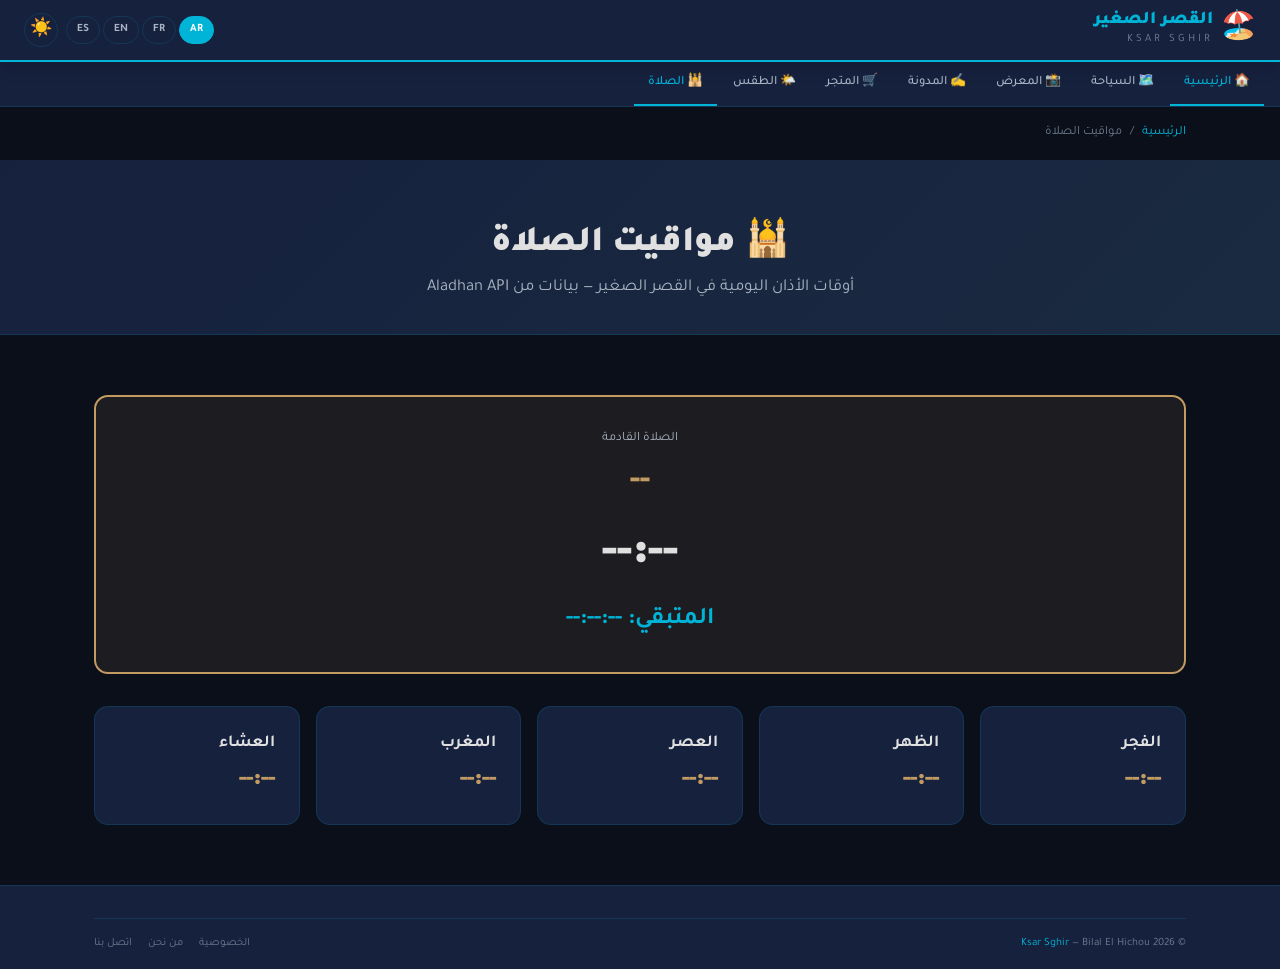
<file: ksarsghir-site/prayer/index.html>
<!DOCTYPE html>
<html lang="ar" dir="rtl">
<head>
  <meta charset="UTF-8"/>
  <meta name="viewport" content="width=device-width, initial-scale=1.0"/>
  <title>مواقيت الصلاة — القصر الصغير | Ksar Sghir Prayer Times</title>
  <meta name="description" content="أوقات الصلاة اليومية في القصر الصغير — الفجر، الظهر، العصر، المغرب، العشاء. عداد تنازلي حي + اتجاه القبلة."/>
  <link rel="canonical" href="https://www.ksarsghir.com/prayer/"/>
  <script type="application/ld+json">
  {"@context":"https://schema.org","@type":"WebPage","name":"مواقيت الصلاة — القصر الصغير","url":"https://www.ksarsghir.com/prayer/"}
  </script>
  <link rel="preconnect" href="https://fonts.googleapis.com"/>
  <link rel="preconnect" href="https://fonts.gstatic.com" crossorigin/>
  <link href="https://fonts.googleapis.com/css2?family=Tajawal:wght@400;700;900&display=swap" rel="stylesheet"/>
  <link rel="stylesheet" href="../assets/css/style.css"/>
  <style>
    .prayer-card { background:var(--bg2); border:1px solid var(--border); border-radius:var(--radius-lg); padding:var(--sp-xl); text-align:center; }
    .prayer-card__next { background:rgba(var(--gold-rgb),0.1); border:2px solid var(--gold); border-radius:var(--radius-lg); padding:var(--sp-xl); text-align:center; margin-bottom:var(--sp-xl); }
    .prayer-card__next-label { font-size:var(--fs-sm); color:var(--text2); }
    .prayer-card__next-name { font-size:var(--fs-2xl); font-weight:900; color:var(--gold); margin:var(--sp-sm) 0; }
    .prayer-card__next-time { font-size:48px; font-weight:900; color:var(--text); font-variant-numeric:tabular-nums; }
    .prayer-card__next-countdown { font-size:var(--fs-xl); color:var(--accent); font-weight:700; margin-top:var(--sp-sm); }
    .prayer-times-grid { display:grid; grid-template-columns:repeat(5,1fr); gap:var(--sp-md); }
    .prayer-time-card { background:var(--bg2); border:1px solid var(--border); border-radius:var(--radius-lg); padding:var(--sp-lg); }
    .prayer-time-card.is-next { border-color:var(--gold); background:rgba(var(--gold-rgb),0.05); }
    .prayer-time-card__name { font-size:var(--fs-md); font-weight:700; color:var(--text); margin-bottom:var(--sp-xs); }
    .prayer-time-card__time { font-size:var(--fs-xl); font-weight:900; color:var(--gold); }
    @media(max-width:768px){ .prayer-times-grid{grid-template-columns:repeat(3,1fr);} }
    @media(max-width:480px){ .prayer-times-grid{grid-template-columns:repeat(2,1fr);} }
  </style>
</head>
<body>

  <header class="header">
    <a href="../" class="header__logo"><span class="header__logo-icon">🏖️</span><span class="header__logo-text"><span class="header__logo-ar" data-i18n="site-name">القصر الصغير</span><span class="header__logo-en">KSAR SGHIR</span></span></a>
    <div class="header__actions">
      <div class="lang-switch"><button class="lang-btn active" data-lang="ar">AR</button><button class="lang-btn" data-lang="fr">FR</button><button class="lang-btn" data-lang="en">EN</button><button class="lang-btn" data-lang="es">ES</button></div>
      <button class="theme-toggle" onclick="KS.toggleTheme()">☀️</button>
    </div>
  </header>

  <nav class="nav">
    <a href="../" class="nav__link" data-i18n="nav-home">🏠 الرئيسية</a>
    <a href="../tourism/" class="nav__link" data-i18n="nav-tourism">🗺️ السياحة</a>
    <a href="../gallery/" class="nav__link" data-i18n="nav-gallery">📸 المعرض</a>
    <a href="../blog/" class="nav__link" data-i18n="nav-blog">✍️ المدونة</a>
    <a href="../store/" class="nav__link" data-i18n="nav-store">🛒 المتجر</a>
    <a href="../weather/" class="nav__link" data-i18n="nav-weather">🌤️ الطقس</a>
    <a href="/" class="nav__link active" data-i18n="nav-prayer">🕌 الصلاة</a>
  </nav>

  <div class="container"><nav class="breadcrumb"><a href="../">الرئيسية</a><span class="breadcrumb__separator">/</span><span>مواقيت الصلاة</span></nav></div>

  <section class="page-hero">
    <div class="container">
      <h1 class="page-hero__title">🕌 <span>مواقيت الصلاة</span></h1>
      <p class="page-hero__desc">أوقات الأذان اليومية في القصر الصغير — بيانات من Aladhan API</p>
    </div>
  </section>

  <main class="section" role="main">
    <div class="container">

      <!-- Next Prayer -->
      <div class="prayer-card__next" id="prayer-next-card">
        <div class="prayer-card__next-label">الصلاة القادمة</div>
        <div class="prayer-card__next-name" id="prayer-next-name">--</div>
        <div class="prayer-card__next-time" id="prayer-next-time">--:--</div>
        <div class="prayer-card__next-countdown">المتبقي: <span id="prayer-countdown-big">--:--:--</span></div>
      </div>

      <!-- All Times -->
      <div class="prayer-times-grid" id="prayer-times-all">
        <div class="prayer-time-card"><div class="prayer-time-card__name">الفجر</div><div class="prayer-time-card__time" id="pt-fajr">--:--</div></div>
        <div class="prayer-time-card"><div class="prayer-time-card__name">الظهر</div><div class="prayer-time-card__time" id="pt-dhuhr">--:--</div></div>
        <div class="prayer-time-card"><div class="prayer-time-card__name">العصر</div><div class="prayer-time-card__time" id="pt-asr">--:--</div></div>
        <div class="prayer-time-card"><div class="prayer-time-card__name">المغرب</div><div class="prayer-time-card__time" id="pt-maghrib">--:--</div></div>
        <div class="prayer-time-card"><div class="prayer-time-card__name">العشاء</div><div class="prayer-time-card__time" id="pt-isha">--:--</div></div>
      </div>

    </div>
  </main>

  <footer class="footer">
    <div class="container"><div class="footer__bottom"><div class="footer__copy" data-i18n="footer-copy">© 2026 <span>Ksar Sghir</span> — Bilal El Hichou</div><div class="footer__legal"><a href="../privacy.html">الخصوصية</a><a href="../about.html">من نحن</a><a href="https://wa.me/212708053745" target="_blank" rel="noopener">اتصل بنا</a></div></div></div>
  </footer>

  <script src="../assets/js/i18n.js"></script>
  <script src="../assets/js/main.js"></script>
  <script>
  document.addEventListener("DOMContentLoaded", function() {
    var now = new Date();
    var dateStr = now.getDate()+"-"+(now.getMonth()+1)+"-"+now.getFullYear();
    var url = "https://api.aladhan.com/v1/timings/"+dateStr+"?latitude=35.6897&longitude=-5.5597&method=21";

    fetch(url).then(function(r){return r.json();}).then(function(d){
      var t = d.data.timings;
      var prayers = [
        {key:"Fajr",id:"pt-fajr",name:"الفجر"},
        {key:"Dhuhr",id:"pt-dhuhr",name:"الظهر"},
        {key:"Asr",id:"pt-asr",name:"العصر"},
        {key:"Maghrib",id:"pt-maghrib",name:"المغرب"},
        {key:"Isha",id:"pt-isha",name:"العشاء"}
      ];

      var nowMins = now.getHours()*60+now.getMinutes();
      var nextKey="Isha", nextMins=9999;
      prayers.forEach(function(p){
        document.getElementById(p.id).textContent = t[p.key];
        var pm=parseInt(t[p.key].split(":")[0])*60+parseInt(t[p.key].split(":")[1]);
        if(pm>nowMins&&pm<nextMins){nextMins=pm;nextKey=p.key;}
      });

      var next = prayers.find(function(p){return p.key===nextKey;});
      document.getElementById("prayer-next-name").textContent = next.name;
      document.getElementById("prayer-next-time").textContent = t[nextKey];

      // Countdown
      setInterval(function(){
        var now2=new Date(), tgt=new Date();
        var p=t[nextKey].split(":");
        tgt.setHours(parseInt(p[0]),parseInt(p[1]),0,0);
        if(tgt<now2) tgt.setDate(tgt.getDate()+1);
        var diff=Math.max(0,tgt-now2);
        var h=Math.floor(diff/3600000),m=Math.floor((diff%3600000)/60000),s=Math.floor((diff%60000)/1000);
        document.getElementById("prayer-countdown-big").textContent=KS.pad(h)+":"+KS.pad(m)+":"+KS.pad(s);
      },1000);
    });
  });
  </script>
</body>
</html>
</file>
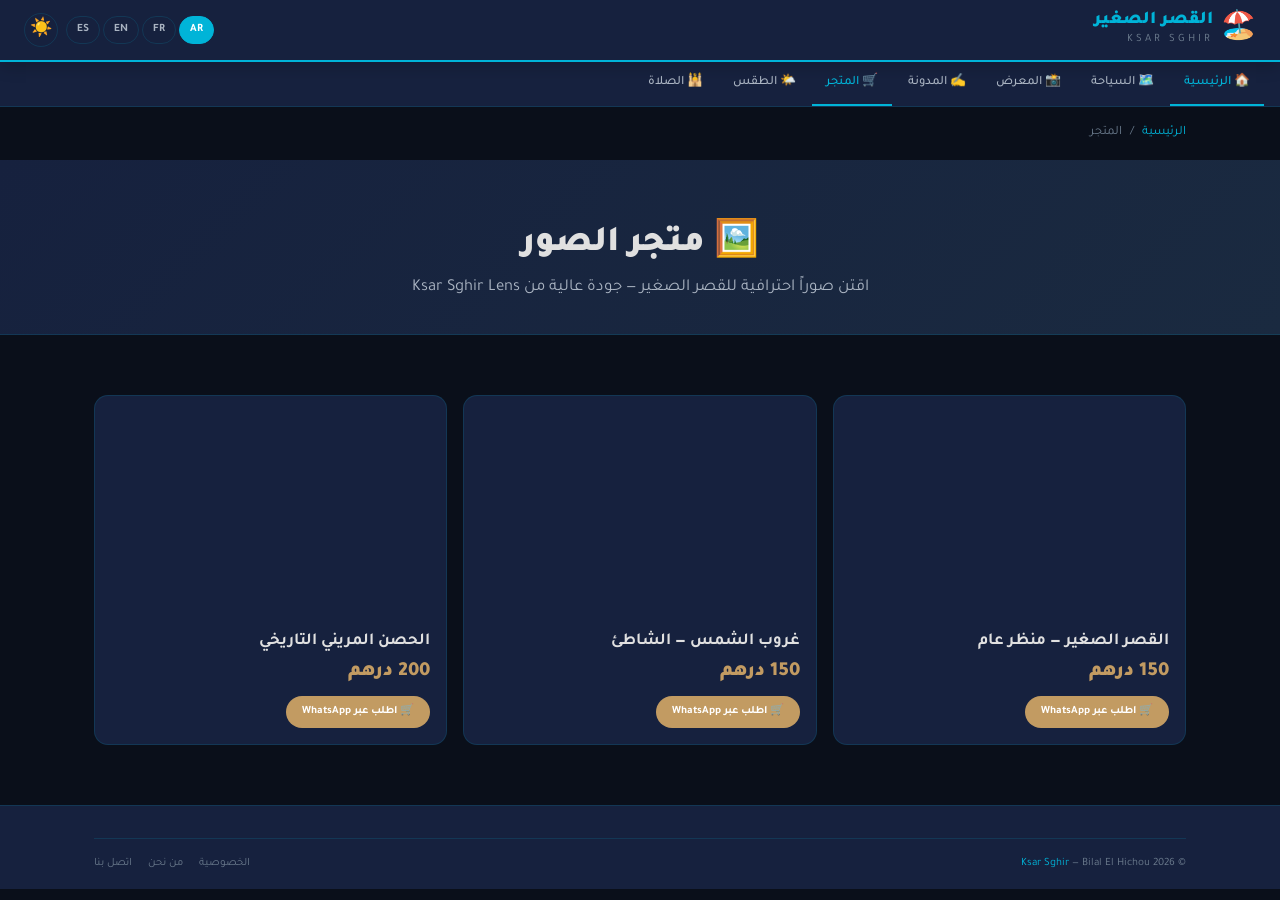
<file: ksarsghir-site/store/index.html>
<!DOCTYPE html>
<html lang="ar" dir="rtl">
<head>
  <meta charset="UTF-8"/>
  <meta name="viewport" content="width=device-width, initial-scale=1.0"/>
  <title>متجر الصور — القصر الصغير | Ksar Sghir Photo Store</title>
  <meta name="description" content="اقتن صور احترافية للقصر الصغير — شواطئ، موانئ، غروب، تاريخ. صور عالية الجودة من بلال الهيشو."/>
  <link rel="canonical" href="https://www.ksarsghir.com/store/"/>
  <link rel="preconnect" href="https://fonts.googleapis.com"/>
  <link rel="preconnect" href="https://fonts.gstatic.com" crossorigin/>
  <link href="https://fonts.googleapis.com/css2?family=Tajawal:wght@400;700;900&display=swap" rel="stylesheet"/>
  <link rel="stylesheet" href="../assets/css/style.css"/>
  <style>
    .store-item { background:var(--bg2); border:1px solid var(--border); border-radius:var(--radius-lg); overflow:hidden; }
    .store-item__img { height:220px; background-size:cover; background-position:center; }
    .store-item__body { padding:var(--sp-md); }
    .store-item__title { font-size:var(--fs-md); font-weight:700; margin-bottom:var(--sp-xs); }
    .store-item__price { font-size:var(--fs-lg); font-weight:900; color:var(--gold); }
    .store-item__btn { margin-top:var(--sp-sm); }
  </style>
</head>
<body>

  <header class="header">
    <a href="../" class="header__logo"><span class="header__logo-icon">🏖️</span><span class="header__logo-text"><span class="header__logo-ar" data-i18n="site-name">القصر الصغير</span><span class="header__logo-en">KSAR SGHIR</span></span></a>
    <div class="header__actions">
      <div class="lang-switch"><button class="lang-btn active" data-lang="ar">AR</button><button class="lang-btn" data-lang="fr">FR</button><button class="lang-btn" data-lang="en">EN</button><button class="lang-btn" data-lang="es">ES</button></div>
      <button class="theme-toggle" onclick="KS.toggleTheme()">☀️</button>
    </div>
  </header>

  <nav class="nav">
    <a href="../" class="nav__link" data-i18n="nav-home">🏠 الرئيسية</a>
    <a href="../tourism/" class="nav__link" data-i18n="nav-tourism">🗺️ السياحة</a>
    <a href="../gallery/" class="nav__link" data-i18n="nav-gallery">📸 المعرض</a>
    <a href="../blog/" class="nav__link" data-i18n="nav-blog">✍️ المدونة</a>
    <a href="/" class="nav__link active" data-i18n="nav-store">🛒 المتجر</a>
    <a href="../weather/" class="nav__link" data-i18n="nav-weather">🌤️ الطقس</a>
    <a href="../prayer/" class="nav__link" data-i18n="nav-prayer">🕌 الصلاة</a>
  </nav>

  <div class="container"><nav class="breadcrumb"><a href="../">الرئيسية</a><span class="breadcrumb__separator">/</span><span>المتجر</span></nav></div>

  <section class="page-hero">
    <div class="container">
      <h1 class="page-hero__title">🖼️ <span>متجر الصور</span></h1>
      <p class="page-hero__desc">اقتن صوراً احترافية للقصر الصغير — جودة عالية من Ksar Sghir Lens</p>
    </div>
  </section>

  <main class="section" role="main">
    <div class="container">
      <div class="grid grid-3">
        <article class="store-item">
          <div class="store-item__img" style="background-image:url('https://blogger.googleusercontent.com/img/b/R29vZ2xl/AVvXsEjyF6zy_A4LJ2L-xiH04Zd6XJEDMXIaOmyzWtN3vaFdByi2ysaLnHUcv4jYzuv5UqLPoM44_VLDfwr4MWEGATxl4QX7J7Ad0Z9bLL6kqB5lHnCQOf3EaC_snAy2TJCCt14okvSQDDPb0XvpNRZ6Gmhq6VIIHpESdyZ3P2uaZaSIm7PfxqtSHWL4-TUFwdU/s400/8510.jpg')"></div>
          <div class="store-item__body">
            <h3 class="store-item__title">القصر الصغير — منظر عام</h3>
            <div class="store-item__price">150 درهم</div>
            <a href="https://wa.me/212708053745?text=أريد صورة: القصر الصغير — منظر عام" class="btn btn--gold btn--sm store-item__btn" target="_blank" rel="noopener">🛒 اطلب عبر WhatsApp</a>
          </div>
        </article>
        <article class="store-item">
          <div class="store-item__img" style="background-image:url('https://blogger.googleusercontent.com/img/b/R29vZ2xl/AVvXsEjETG-3niCoeG0AcNV2SdGpI3ApVHoLYV-F2d3OgpqvSrI4lMF32QLj_dKeEOkOcOnwJ6OO0BjAuem3ss-jk0CJUadghleD4OeVXyI2I84F31shW3_X6Ul3t6L1g7DBx3KXvpl0kBphfDFYqr2bryoUeYT1IAM_brbGgptbLLR6XVi58b7NjsMX5cvVrFY/s400/4353.jpg')"></div>
          <div class="store-item__body">
            <h3 class="store-item__title">غروب الشمس — الشاطئ</h3>
            <div class="store-item__price">150 درهم</div>
            <a href="https://wa.me/212708053745?text=أريد صورة: غروب الشمس — الشاطئ" class="btn btn--gold btn--sm store-item__btn" target="_blank" rel="noopener">🛒 اطلب عبر WhatsApp</a>
          </div>
        </article>
        <article class="store-item">
          <div class="store-item__img" style="background-image:url('https://blogger.googleusercontent.com/img/b/R29vZ2xl/AVvXsEjxITHAep8KbGjw4cuFo-wlpSfD4RNEbZz5CrrWg0LT9NfjMXHPbSd6yrv9TYGoDND4tJv4-IY3FsFbJiGrQD3CKLDAEKmugNEFqGCKziGqLV1o9mbqH_TBWS389TDr2ny2UsVZKmHQu8_c2uS2zHCFpE3pBN1a-CjUDj7aOIcIE1noPDBtrUR0IhFfLkQ/s400/7416.jpg')"></div>
          <div class="store-item__body">
            <h3 class="store-item__title">الحصن المريني التاريخي</h3>
            <div class="store-item__price">200 درهم</div>
            <a href="https://wa.me/212708053745?text=أريد صورة: الحصن المريني التاريخي" class="btn btn--gold btn--sm store-item__btn" target="_blank" rel="noopener">🛒 اطلب عبر WhatsApp</a>
          </div>
        </article>
      </div>
    </div>
  </main>

  <footer class="footer">
    <div class="container"><div class="footer__bottom"><div class="footer__copy" data-i18n="footer-copy">© 2026 <span>Ksar Sghir</span> — Bilal El Hichou</div><div class="footer__legal"><a href="../privacy.html">الخصوصية</a><a href="../about.html">من نحن</a><a href="https://wa.me/212708053745" target="_blank" rel="noopener">اتصل بنا</a></div></div></div>
  </footer>

  <script src="../assets/js/i18n.js"></script>
  <script src="../assets/js/main.js"></script>
</body>
</html>
</file>
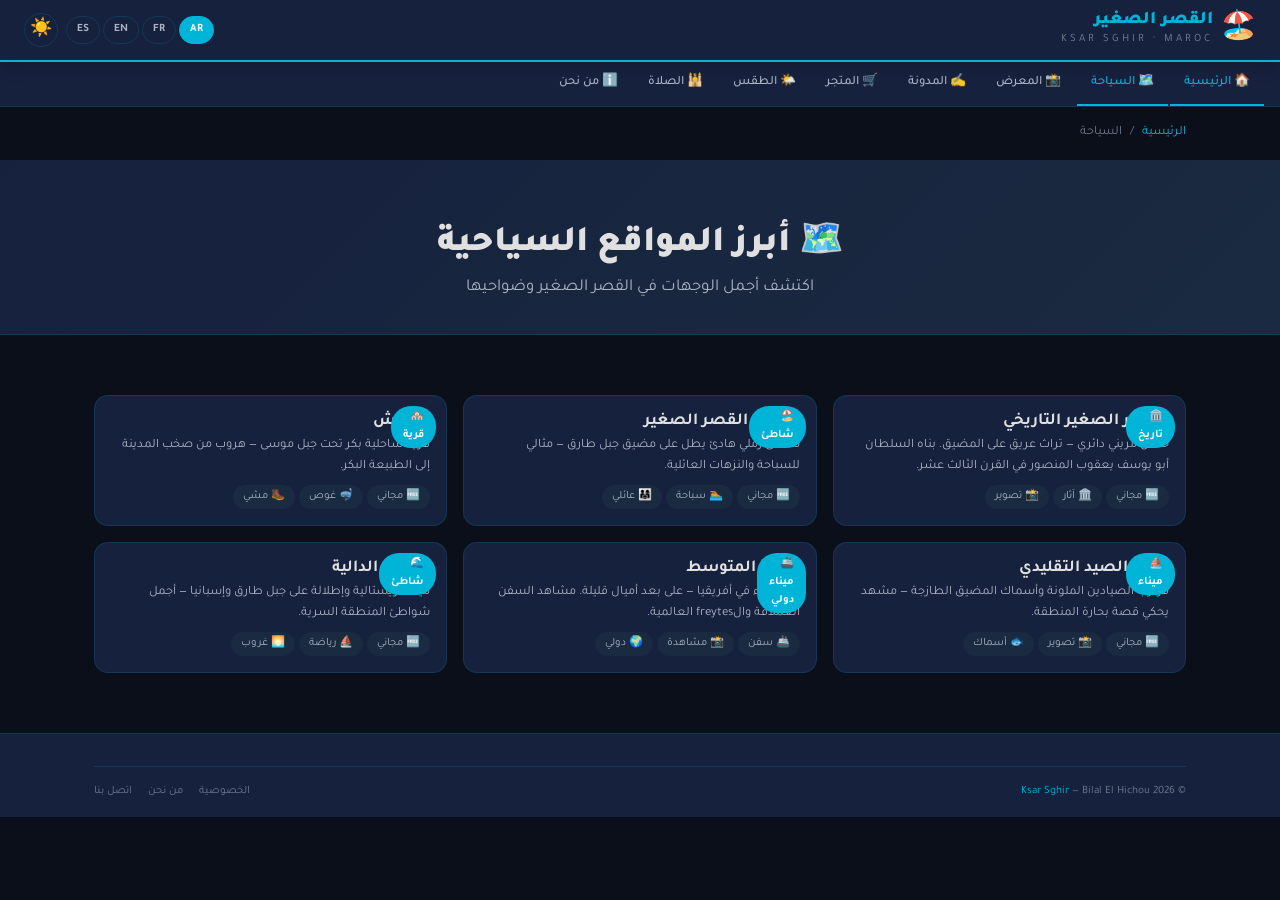
<file: ksarsghir-site/tourism/index.html>
<!DOCTYPE html>
<html lang="ar" dir="rtl">
<head>
  <meta charset="UTF-8"/>
  <meta name="viewport" content="width=device-width, initial-scale=1.0"/>
  <title>السياحة في القصر الصغير — دليل الوجهات السياحية | Ksar Sghir Tourism</title>
  <meta name="description" content="اكتشف أجمل الوجهات السياحية في القصر الصغير وضواحيها: شواطئ، قرى، موانئ، مواقع تاريخية. دليل شامل بعدسة بلال الهيشو."/>
  <link rel="canonical" href="https://www.ksarsghir.com/tourism/"/>
  <meta property="og:type" content="website"/>
  <meta property="og:title" content="السياحة في القصر الصغير — دليل الوجهات"/>
  <meta property="og:description" content="اكتشف أجمل الوجهات السياحية في القصر الصغير وضواحيها"/>
  <meta property="og:url" content="https://www.ksarsghir.com/tourism/"/>

  <script type="application/ld+json">
  {
    "@context": "https://schema.org",
    "@type": "BreadcrumbList",
    "itemListElement": [
      {"@type":"ListItem","position":1,"name":"الرئيسية","item":"https://www.ksarsghir.com"},
      {"@type":"ListItem","position":2,"name":"السياحة","item":"https://www.ksarsghir.com/tourism/"}
    ]
  }
  </script>
  <script type="application/ld+json">
  {
    "@context": "https://schema.org",
    "@type": "CollectionPage",
    "name": "السياحة في القصر الصغير",
    "description": "دليل شامل للوجهات السياحية في القصر الصغير وضواحيها",
    "url": "https://www.ksarsghir.com/tourism/"
  }
  </script>

  <link rel="preconnect" href="https://fonts.googleapis.com"/>
  <link rel="preconnect" href="https://fonts.gstatic.com" crossorigin/>
  <link href="https://fonts.googleapis.com/css2?family=Tajawal:wght@400;700;900&display=swap" rel="stylesheet"/>
  <link rel="stylesheet" href="../assets/css/style.css"/>
</head>
<body>

  <!-- Header -->
  <header class="header" role="banner">
    <a href="../" class="header__logo" aria-label="Ksar Sghir">
      <span class="header__logo-icon" aria-hidden="true">🏖️</span>
      <span class="header__logo-text">
        <span class="header__logo-ar" data-i18n="site-name">القصر الصغير</span>
        <span class="header__logo-en">KSAR SGHIR · MAROC</span>
      </span>
    </a>
    <div class="header__actions">
      <div class="lang-switch">
        <button class="lang-btn active" data-lang="ar">AR</button>
        <button class="lang-btn" data-lang="fr">FR</button>
        <button class="lang-btn" data-lang="en">EN</button>
        <button class="lang-btn" data-lang="es">ES</button>
      </div>
      <button class="theme-toggle" onclick="KS.toggleTheme()" aria-label="تبديل الوضع">☀️</button>
    </div>
  </header>

  <!-- Nav -->
  <nav class="nav" role="navigation" aria-label="القائمة الرئيسية">
    <a href="../" class="nav__link" data-i18n="nav-home">🏠 الرئيسية</a>
    <a href="/" class="nav__link active" data-i18n="nav-tourism">🗺️ السياحة</a>
    <a href="../gallery/" class="nav__link" data-i18n="nav-gallery">📸 المعرض</a>
    <a href="../blog/" class="nav__link" data-i18n="nav-blog">✍️ المدونة</a>
    <a href="../store/" class="nav__link" data-i18n="nav-store">🛒 المتجر</a>
    <a href="../weather/" class="nav__link" data-i18n="nav-weather">🌤️ الطقس</a>
    <a href="../prayer/" class="nav__link" data-i18n="nav-prayer">🕌 الصلاة</a>
    <a href="../about.html" class="nav__link" data-i18n="nav-about">ℹ️ من نحن</a>
  </nav>

  <!-- Breadcrumb -->
  <div class="container">
    <nav class="breadcrumb" aria-label="مسار التنقل">
      <a href="../">الرئيسية</a>
      <span class="breadcrumb__separator" aria-hidden="true">/</span>
      <span>السياحة</span>
    </nav>
  </div>

  <!-- Page Hero -->
  <section class="page-hero">
    <div class="container">
      <h1 class="page-hero__title" data-i18n="tourism-title">🗺️ أبرز <span>المواقع السياحية</span></h1>
      <p class="page-hero__desc" data-i18n="tourism-desc">اكتشف أجمل الوجهات في القصر الصغير وضواحيها</p>
    </div>
  </section>

  <!-- Tourism Grid -->
  <main class="section" role="main">
    <div class="container">
      <div class="grid grid-3">
        <article class="card">
          <a href="ksarsghir.html" class="card__img" style="background-image:url('https://blogger.googleusercontent.com/img/b/R29vZ2xl/AVvXsEjxITHAep8KbGjw4cuFo-wlpSfD4RNEbZz5CrrWg0LT9NfjMXHPbSd6yrv9TYGoDND4tJv4-IY3FsFbJiGrQD3CKLDAEKmugNEFqGCKziGqLV1o9mbqH_TBWS389TDr2ny2UsVZKmHQu8_c2uS2zHCFpE3pBN1a-CjUDj7aOIcIE1noPDBtrUR0IhFfLkQ/s800/7416.jpg')">
            <span class="card__tag">🏛️ تاريخ</span>
          </a>
          <div class="card__body">
            <h3 class="card__title"><a href="ksarsghir.html">القصر الصغير التاريخي</a></h3>
            <p class="card__desc">حصن مريني دائري — تراث عريق على المضيق. بناه السلطان أبو يوسف يعقوب المنصور في القرن الثالث عشر.</p>
            <div class="card__meta">
              <span class="card__meta-item">🆓 مجاني</span>
              <span class="card__meta-item">🏛️ آثار</span>
              <span class="card__meta-item">📸 تصوير</span>
            </div>
          </div>
        </article>

        <article class="card">
          <a href="plage.html" class="card__img" style="background-image:url('https://blogger.googleusercontent.com/img/b/R29vZ2xl/AVvXsEjETG-3niCoeG0AcNV2SdGpI3ApVHoLYV-F2d3OgpqvSrI4lMF32QLj_dKeEOkOcOnwJ6OO0BjAuem3ss-jk0CJUadghleD4OeVXyI2I84F31shW3_X6Ul3t6L1g7DBx3KXvpl0kBphfDFYqr2bryoUeYT1IAM_brbGgptbLLR6XVi58b7NjsMX5cvVrFY/s800/4353.jpg')">
            <span class="card__tag">🏖️ شاطئ</span>
          </a>
          <div class="card__body">
            <h3 class="card__title"><a href="plage.html">شاطئ القصر الصغير</a></h3>
            <p class="card__desc">شاطئ رملي هادئ يطل على مضيق جبل طارق — مثالي للسباحة والنزهات العائلية.</p>
            <div class="card__meta">
              <span class="card__meta-item">🆓 مجاني</span>
              <span class="card__meta-item">🏊 سباحة</span>
              <span class="card__meta-item">👨‍👩‍👧 عائلي</span>
            </div>
          </div>
        </article>

        <article class="card">
          <a href="belyounech.html" class="card__img" style="background-image:url('https://blogger.googleusercontent.com/img/b/R29vZ2xl/AVvXsEjY1_FiX8we125rehZU-AihmmW9UCSoEULQ82dOzphF3jMVvi6g4tuO3CZ_fp1ztcOE6Ny-RWghAns_WIsurf3zTeagcpQpw9DIydWkZWzc74TvRddFVWTA9tJouVPJCZYdkR6hs_kIW4onf5W6-pfYp468jGq7jbP_0JctxD7Xrtysi0xrhQ9wOz8s-Js/s800/20180708_110126.jpg')">
            <span class="card__tag">🏘️ قرية</span>
          </a>
          <div class="card__body">
            <h3 class="card__title"><a href="belyounech.html">بليونش</a></h3>
            <p class="card__desc">قرية ساحلية بكر تحت جبل موسى — هروب من صخب المدينة إلى الطبيعة البكر.</p>
            <div class="card__meta">
              <span class="card__meta-item">🆓 مجاني</span>
              <span class="card__meta-item">🤿 غوص</span>
              <span class="card__meta-item">🥾 مشي</span>
            </div>
          </div>
        </article>

        <article class="card">
          <a href="port.html" class="card__img" style="background-image:url('https://blogger.googleusercontent.com/img/b/R29vZ2xl/AVvXsEgPqX5rZF9NFz1jlLTyIGoifhnYKRrqPGawuJ9nGBYZ-bqIVY-tOf6rQjdcinz4rCTBMbNmV639VYqYMBIQDfZJlv2xp8YIT8QMKVUTjwgZfzZv5UsPlsqAY-HxzeP4MGm5cxTyz5IC6I34qm1f1siPlLoJ7gAE3B7-W0H5H_1YcwTzMacWHrOGFPYWOuY/s800/FB_IMG_1711977905676.jpg')">
            <span class="card__tag">⛵ ميناء</span>
          </a>
          <div class="card__body">
            <h3 class="card__title"><a href="port.html">ميناء الصيد التقليدي</a></h3>
            <p class="card__desc">قوارب الصيادين الملونة وأسماك المضيق الطازجة — مشهد يحكي قصة بحارة المنطقة.</p>
            <div class="card__meta">
              <span class="card__meta-item">🆓 مجاني</span>
              <span class="card__meta-item">📸 تصوير</span>
              <span class="card__meta-item">🐟 أسماك</span>
            </div>
          </div>
        </article>

        <article class="card">
          <a href="tangermed.html" class="card__img" style="background-image:url('https://blogger.googleusercontent.com/img/b/R29vZ2xl/AVvXsEjyF6zy_A4LJ2L-xiH04Zd6XJEDMXIaOmyzWtN3vaFdByi2ysaLnHUcv4jYzuv5UqLPoM44_VLDfwr4MWEGATxl4QX7J7Ad0Z9bLL6kqB5lHnCQOf3EaC_snAy2TJCCt14okvSQDDPb0XvpNRZ6Gmhq6VIIHpESdyZ3P2uaZaSIm7PfxqtSHWL4-TUFwdU/s800/8510.jpg')">
            <span class="card__tag">🚢 ميناء دولي</span>
          </a>
          <div class="card__body">
            <h3 class="card__title"><a href="tangermed.html">طنجة المتوسط</a></h3>
            <p class="card__desc">أكبر ميناء في أفريقيا — على بعد أميال قليلة. مشاهد السفن العملاقة والfreytes العالمية.</p>
            <div class="card__meta">
              <span class="card__meta-item">🚢 سفن</span>
              <span class="card__meta-item">📸 مشاهدة</span>
              <span class="card__meta-item">🌍 دولي</span>
            </div>
          </div>
        </article>

        <article class="card">
          <a href="dalia.html" class="card__img" style="background-image:url('https://blogger.googleusercontent.com/img/b/R29vZ2xl/AVvXsEjAz1X_2wVrCaDNJX4RiurETOB3IyrO5czJmR6wxqR_qol4b4NjkIXedpZLOTISCxiXsOFwQRj3EwKvxQl5jPLbdB3RxifymEIKn1ZkB27g_ZFBkWtLKw2gF7HQCt3wFPqGaYVHnrX8CIKOLwjQdUHHg8shTVBUGBIGEAcBHff8n13CbYQdyCSG_QYtapk/s800/8700.jpg')">
            <span class="card__tag">🌊 شاطئ</span>
          </a>
          <div class="card__body">
            <h3 class="card__title"><a href="dalia.html">شاطئ الدالية</a></h3>
            <p class="card__desc">مياه كريستالية وإطلالة على جبل طارق وإسبانيا — أجمل شواطئ المنطقة السرية.</p>
            <div class="card__meta">
              <span class="card__meta-item">🆓 مجاني</span>
              <span class="card__meta-item">⛵ رياضة</span>
              <span class="card__meta-item">🌅 غروب</span>
            </div>
          </div>
        </article>
      </div>
    </div>
  </main>

  <!-- Footer -->
  <footer class="footer" role="contentinfo">
    <div class="container">
      <div class="footer__bottom">
        <div class="footer__copy" data-i18n="footer-copy">© 2026 <span>Ksar Sghir</span> — Bilal El Hichou</div>
        <div class="footer__legal">
          <a href="../privacy.html" data-i18n="footer-privacy">الخصوصية</a>
          <a href="../about.html" data-i18n="footer-about">من نحن</a>
          <a href="https://wa.me/212708053745" target="_blank" rel="noopener" data-i18n="footer-contact">اتصل بنا</a>
        </div>
      </div>
    </div>
  </footer>

  <script src="../assets/js/i18n.js"></script>
  <script src="../assets/js/main.js"></script>
</body>
</html>
</file>
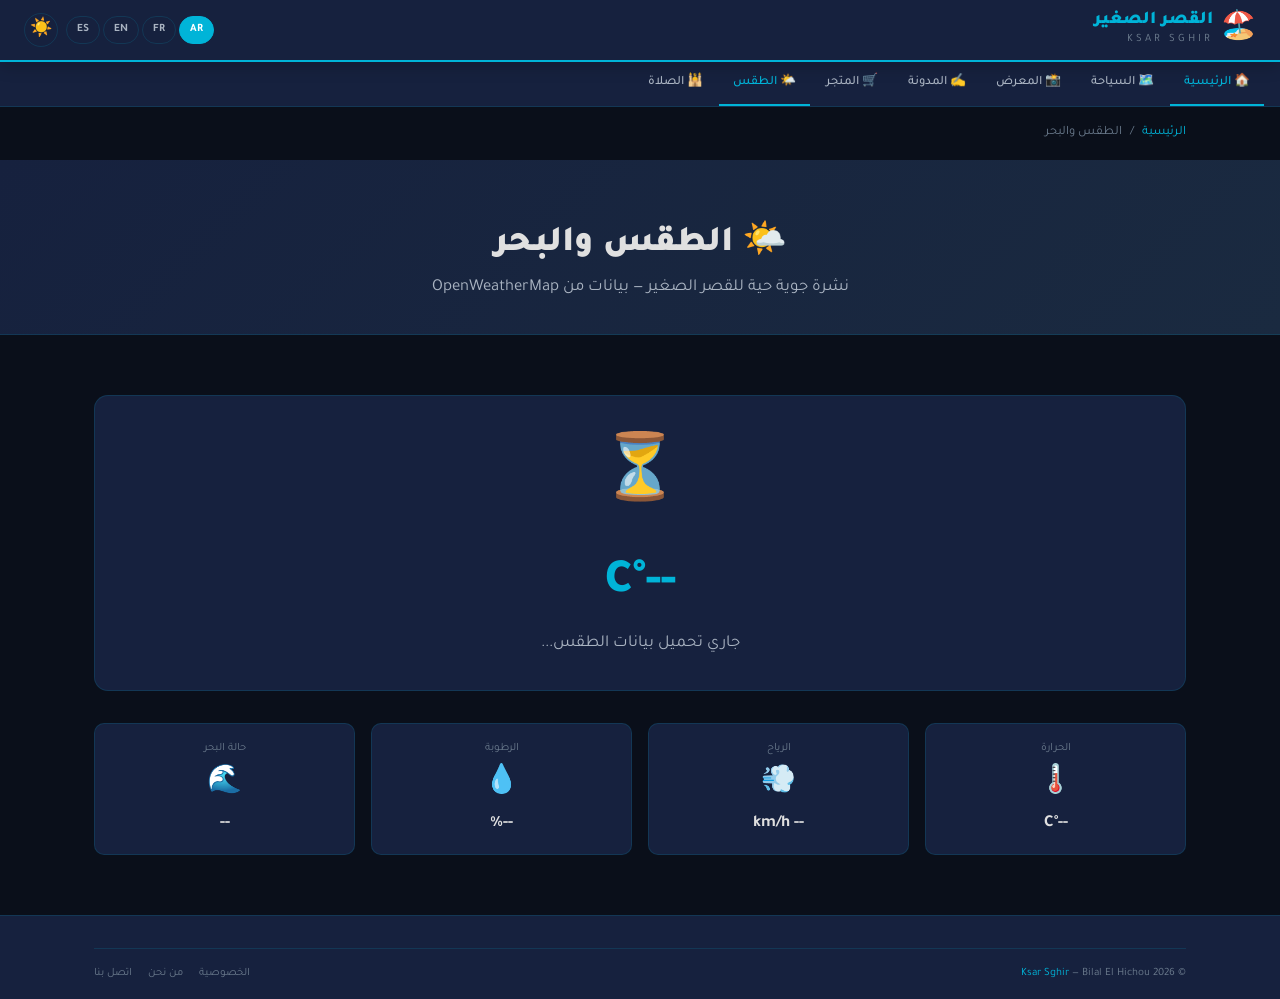
<file: ksarsghir-site/weather/index.html>
<!DOCTYPE html>
<html lang="ar" dir="rtl">
<head>
  <meta charset="UTF-8"/>
  <meta name="viewport" content="width=device-width, initial-scale=1.0"/>
  <title>الطقس والبحر — القصر الصغير | Ksar Sghir Weather</title>
  <meta name="description" content="نشرة طقس 7 أيام للقصر الصغير — حالة البحر، الرياح، الحرارة، الرطوبة. بيانات حية من OpenWeatherMap."/>
  <link rel="canonical" href="https://www.ksarsghir.com/weather/"/>
  <script type="application/ld+json">
  {"@context":"https://schema.org","@type":"WebPage","name":"الطقس والبحر — القصر الصغير","url":"https://www.ksarsghir.com/weather/"}
  </script>
  <link rel="preconnect" href="https://fonts.googleapis.com"/>
  <link rel="preconnect" href="https://fonts.gstatic.com" crossorigin/>
  <link href="https://fonts.googleapis.com/css2?family=Tajawal:wght@400;700;900&display=swap" rel="stylesheet"/>
  <link rel="stylesheet" href="../assets/css/style.css"/>
  <style>
    .weather-card { background:var(--bg2); border:1px solid var(--border); border-radius:var(--radius-lg); padding:var(--sp-xl); text-align:center; }
    .weather-card__icon { font-size:64px; margin-bottom:var(--sp-md); }
    .weather-card__temp { font-size:48px; font-weight:900; color:var(--accent); }
    .weather-card__desc { font-size:var(--fs-md); color:var(--text2); margin-top:var(--sp-sm); }
    .forecast-grid { display:grid; grid-template-columns:repeat(7,1fr); gap:var(--sp-sm); margin-top:var(--sp-xl); }
    .forecast-day { background:var(--bg2); border:1px solid var(--border); border-radius:var(--radius-md); padding:var(--sp-md); text-align:center; }
    .forecast-day__name { font-size:var(--fs-xs); color:var(--text3); margin-bottom:var(--sp-xs); }
    .forecast-day__icon { font-size:28px; }
    .forecast-day__temp { font-size:var(--fs-md); font-weight:700; color:var(--text); margin-top:var(--sp-xs); }
    @media(max-width:768px){ .forecast-grid{grid-template-columns:repeat(4,1fr);} }
    @media(max-width:480px){ .forecast-grid{grid-template-columns:repeat(2,1fr);} }
  </style>
</head>
<body>

  <header class="header">
    <a href="../" class="header__logo"><span class="header__logo-icon">🏖️</span><span class="header__logo-text"><span class="header__logo-ar" data-i18n="site-name">القصر الصغير</span><span class="header__logo-en">KSAR SGHIR</span></span></a>
    <div class="header__actions">
      <div class="lang-switch"><button class="lang-btn active" data-lang="ar">AR</button><button class="lang-btn" data-lang="fr">FR</button><button class="lang-btn" data-lang="en">EN</button><button class="lang-btn" data-lang="es">ES</button></div>
      <button class="theme-toggle" onclick="KS.toggleTheme()">☀️</button>
    </div>
  </header>

  <nav class="nav">
    <a href="../" class="nav__link" data-i18n="nav-home">🏠 الرئيسية</a>
    <a href="../tourism/" class="nav__link" data-i18n="nav-tourism">🗺️ السياحة</a>
    <a href="../gallery/" class="nav__link" data-i18n="nav-gallery">📸 المعرض</a>
    <a href="../blog/" class="nav__link" data-i18n="nav-blog">✍️ المدونة</a>
    <a href="../store/" class="nav__link" data-i18n="nav-store">🛒 المتجر</a>
    <a href="/" class="nav__link active" data-i18n="nav-weather">🌤️ الطقس</a>
    <a href="../prayer/" class="nav__link" data-i18n="nav-prayer">🕌 الصلاة</a>
  </nav>

  <div class="container"><nav class="breadcrumb"><a href="../">الرئيسية</a><span class="breadcrumb__separator">/</span><span>الطقس والبحر</span></nav></div>

  <section class="page-hero">
    <div class="container">
      <h1 class="page-hero__title">🌤️ <span>الطقس والبحر</span></h1>
      <p class="page-hero__desc">نشرة جوية حية للقصر الصغير — بيانات من OpenWeatherMap</p>
    </div>
  </section>

  <main class="section" role="main">
    <div class="container">

      <!-- Current Weather -->
      <div class="weather-card" id="weather-current">
        <div class="weather-card__icon">⏳</div>
        <div class="weather-card__temp">--°C</div>
        <div class="weather-card__desc">جاري تحميل بيانات الطقس...</div>
      </div>

      <!-- Details Grid -->
      <div class="grid grid-4" style="margin-top:var(--sp-xl)" id="weather-details">
        <div class="forecast-day"><div class="forecast-day__name">الحرارة</div><div class="forecast-day__icon">🌡️</div><div class="forecast-day__temp" id="wd-temp">--°C</div></div>
        <div class="forecast-day"><div class="forecast-day__name">الرياح</div><div class="forecast-day__icon">💨</div><div class="forecast-day__temp" id="wd-wind">-- km/h</div></div>
        <div class="forecast-day"><div class="forecast-day__name">الرطوبة</div><div class="forecast-day__icon">💧</div><div class="forecast-day__temp" id="wd-humidity">--%</div></div>
        <div class="forecast-day"><div class="forecast-day__name">حالة البحر</div><div class="forecast-day__icon">🌊</div><div class="forecast-day__temp" id="wd-sea">--</div></div>
      </div>

    </div>
  </main>

  <footer class="footer">
    <div class="container"><div class="footer__bottom"><div class="footer__copy" data-i18n="footer-copy">© 2026 <span>Ksar Sghir</span> — Bilal El Hichou</div><div class="footer__legal"><a href="../privacy.html">الخصوصية</a><a href="../about.html">من نحن</a><a href="https://wa.me/212708053745" target="_blank" rel="noopener">اتصل بنا</a></div></div></div>
  </footer>

  <script src="../assets/js/i18n.js"></script>
  <script src="../assets/js/main.js"></script>
  <script>
  document.addEventListener("DOMContentLoaded", function() {
    var url = "https://api.openweathermap.org/data/2.5/weather?lat=35.6897&lon=-5.5597&appid=bd5e378503939ddaee76f12ad7a97608&units=metric";
    fetch(url).then(function(r){return r.json();}).then(function(d){
      var temp = Math.round(d.main.temp);
      var wind = Math.round(d.wind.speed * 3.6);
      var hum = d.main.humidity;
      var desc = d.weather[0].description;
      var icon = d.weather[0].icon;
      var ws = d.wind.speed;
      var sea = ws < 5 ? "هادئ ✅" : (ws < 10 ? "متوسط ⚠️" : "متلاطم ❌");

      document.querySelector(".weather-card__icon").textContent = KS.slider ? "🌡️" : "🌡️";
      document.querySelector(".weather-card__temp").textContent = temp + "°C";
      document.querySelector(".weather-card__desc").textContent = desc;
      document.getElementById("wd-temp").textContent = temp + "°C";
      document.getElementById("wd-wind").textContent = wind + " km/h";
      document.getElementById("wd-humidity").textContent = hum + "%";
      document.getElementById("wd-sea").textContent = sea;
    });
  });
  </script>
</body>
</html>
</file>
<file: ksarsghir-site/assets/css/style.css>
/* ============================================
   KSAR SGHIR — Design System
   Version: 1.0
   ============================================ */

/* ---------- CSS VARIABLES ---------- */
:root {
  /* Colors - Dark Mode (default) */
  --bg: #0a0f1a;
  --bg2: #16213e;
  --bg3: #1a2a40;
  --bg4: #0d1520;
  --text: #e0e0e0;
  --text2: #aab4c2;
  --text3: #6b7b8d;
  --border: rgba(0, 180, 216, 0.15);
  --border2: rgba(255, 255, 255, 0.06);
  --accent: #00b4d8;
  --accent-hover: #0096c7;
  --accent-rgb: 0, 180, 216;
  --gold: #c29b62;
  --gold-hover: #a8844f;
  --gold-rgb: 194, 155, 98;
  --success: #2ecc71;
  --warning: #f39c12;
  --danger: #e74c3c;
  --white: #ffffff;
  --black: #000000;

  /* Typography */
  --font: 'Tajawal', 'Segoe UI', Tahoma, sans-serif;
  --font-mono: 'Fira Code', 'Consolas', monospace;
  --fs-xs: 0.7rem;
  --fs-sm: 0.8rem;
  --fs-base: 0.95rem;
  --fs-md: 1.05rem;
  --fs-lg: 1.25rem;
  --fs-xl: 1.5rem;
  --fs-2xl: 2rem;
  --fs-3xl: 2.5rem;
  --fs-hero: clamp(2rem, 5vw, 3.2rem);
  --fw-light: 300;
  --fw-normal: 400;
  --fw-medium: 500;
  --fw-bold: 700;
  --fw-black: 900;
  --lh-tight: 1.2;
  --lh-base: 1.6;
  --lh-loose: 1.8;

  /* Spacing */
  --sp-xs: 4px;
  --sp-sm: 8px;
  --sp-md: 16px;
  --sp-lg: 24px;
  --sp-xl: 32px;
  --sp-2xl: 48px;
  --sp-3xl: 64px;
  --sp-section: 60px;

  /* Border Radius */
  --radius-sm: 6px;
  --radius-md: 10px;
  --radius-lg: 14px;
  --radius-xl: 20px;
  --radius-full: 50%;

  /* Shadows */
  --shadow-sm: 0 2px 8px rgba(0, 0, 0, 0.15);
  --shadow-md: 0 4px 16px rgba(0, 0, 0, 0.2);
  --shadow-lg: 0 8px 32px rgba(0, 0, 0, 0.25);
  --shadow-accent: 0 4px 20px rgba(var(--accent-rgb), 0.2);
  --shadow-gold: 0 4px 20px rgba(var(--gold-rgb), 0.15);

  /* Transitions */
  --ease: cubic-bezier(0.4, 0, 0.2, 1);
  --duration: 0.3s;
  --duration-fast: 0.15s;
  --duration-slow: 0.5s;

  /* Z-Index */
  --z-base: 1;
  --z-dropdown: 100;
  --z-sticky: 200;
  --z-overlay: 300;
  --z-modal: 400;
  --z-toast: 500;

  /* Layout */
  --max-w: 1140px;
  --header-h: 62px;
  --nav-h: 46px;
}

/* ---------- LIGHT MODE ---------- */
body.light {
  --bg: #f0f4f8;
  --bg2: #ffffff;
  --bg3: #e8edf5;
  --bg4: #f8fafc;
  --text: #1a1a2e;
  --text2: #4a5568;
  --text3: #a0aec0;
  --border: rgba(0, 180, 216, 0.2);
  --border2: rgba(0, 0, 0, 0.06);
  --shadow-sm: 0 2px 8px rgba(0, 0, 0, 0.06);
  --shadow-md: 0 4px 16px rgba(0, 0, 0, 0.08);
  --shadow-lg: 0 8px 32px rgba(0, 0, 0, 0.1);
  --shadow-accent: 0 4px 20px rgba(var(--accent-rgb), 0.12);
  --white: #1a1a2e;
  --black: #ffffff;
}

/* ---------- RESET ---------- */
*,
*::before,
*::after {
  margin: 0;
  padding: 0;
  box-sizing: border-box;
}

html {
  scroll-behavior: smooth;
  -webkit-text-size-adjust: 100%;
}

body {
  font-family: var(--font);
  font-size: var(--fs-base);
  line-height: var(--lh-base);
  color: var(--text);
  background-color: var(--bg);
  transition: background-color var(--duration) var(--ease),
              color var(--duration) var(--ease);
  overflow-x: hidden;
  -webkit-font-smoothing: antialiased;
  -moz-osx-font-smoothing: grayscale;
}

a {
  color: inherit;
  text-decoration: none;
  transition: color var(--duration-fast) var(--ease);
}

img {
  max-width: 100%;
  height: auto;
  display: block;
}

ul, ol {
  list-style: none;
}

button, input, textarea, select {
  font: inherit;
  color: inherit;
  border: none;
  outline: none;
  background: none;
}

button {
  cursor: pointer;
}

/* ---------- RTL/LTR ---------- */
[dir="rtl"] {
  text-align: right;
}

[dir="ltr"] {
  text-align: left;
}

/* ---------- TYPOGRAPHY ---------- */
h1, h2, h3, h4, h5, h6 {
  font-weight: var(--fw-bold);
  line-height: var(--lh-tight);
  color: var(--text);
}

h1 { font-size: var(--fs-3xl); }
h2 { font-size: var(--fs-2xl); }
h3 { font-size: var(--fs-xl); }
h4 { font-size: var(--fs-lg); }
h5 { font-size: var(--fs-md); }
h6 { font-size: var(--fs-base); }

.text-accent { color: var(--accent); }
.text-gold { color: var(--gold); }
.text-muted { color: var(--text2); }
.text-faint { color: var(--text3); }
.text-center { text-align: center; }
.text-uppercase { text-transform: uppercase; letter-spacing: 1px; }

/* ---------- LAYOUT ---------- */
.container {
  width: 100%;
  max-width: var(--max-w);
  margin: 0 auto;
  padding: 0 var(--sp-lg);
}

.section {
  padding: var(--sp-section) 0;
}

.section--alt {
  background-color: var(--bg2);
  border-top: 1px solid var(--border);
  border-bottom: 1px solid var(--border);
}

/* ---------- GRID SYSTEM ---------- */
.grid {
  display: grid;
  gap: var(--sp-md);
}

.grid-2 { grid-template-columns: repeat(2, 1fr); }
.grid-3 { grid-template-columns: repeat(3, 1fr); }
.grid-4 { grid-template-columns: repeat(4, 1fr); }

.grid-auto {
  grid-template-columns: repeat(auto-fill, minmax(280px, 1fr));
}

/* ---------- HEADER ---------- */
.header {
  background-color: var(--bg2);
  height: var(--header-h);
  display: flex;
  align-items: center;
  justify-content: space-between;
  padding: 0 var(--sp-lg);
  position: sticky;
  top: 0;
  z-index: var(--z-sticky);
  border-bottom: 2px solid var(--accent);
  box-shadow: var(--shadow-md);
}

.header__logo {
  display: flex;
  align-items: center;
  gap: var(--sp-sm);
}

.header__logo-icon {
  font-size: 28px;
  line-height: 1;
}

.header__logo-text {
  display: flex;
  flex-direction: column;
}

.header__logo-ar {
  font-size: 18px;
  font-weight: var(--fw-black);
  color: var(--accent);
  line-height: 1.1;
}

.header__logo-en {
  font-size: var(--fs-xs);
  color: var(--text3);
  letter-spacing: 3px;
  text-transform: uppercase;
}

.header__actions {
  display: flex;
  align-items: center;
  gap: var(--sp-sm);
}

/* ---------- LANGUAGE SWITCHER ---------- */
.lang-switch {
  display: flex;
  gap: 3px;
}

.lang-btn {
  padding: 4px 10px;
  font-size: var(--fs-xs);
  font-weight: var(--fw-bold);
  border: 1px solid var(--border);
  border-radius: var(--radius-xl);
  color: var(--text2);
  background: transparent;
  transition: all var(--duration-fast) var(--ease);
  font-family: var(--font);
}

.lang-btn:hover {
  border-color: var(--accent);
  color: var(--accent);
}

.lang-btn.active {
  background: var(--accent);
  color: var(--white);
  border-color: var(--accent);
}

/* ---------- THEME TOGGLE ---------- */
.theme-toggle {
  width: 34px;
  height: 34px;
  border-radius: var(--radius-full);
  border: 1px solid var(--border);
  background: transparent;
  color: var(--text2);
  font-size: 18px;
  display: flex;
  align-items: center;
  justify-content: center;
  transition: all var(--duration-fast) var(--ease);
}

.theme-toggle:hover {
  border-color: var(--accent);
  color: var(--accent);
  transform: rotate(30deg);
}

/* ---------- NAVIGATION ---------- */
.nav {
  background-color: var(--bg2);
  border-bottom: 1px solid var(--border);
  position: sticky;
  top: var(--header-h);
  z-index: calc(var(--z-sticky) - 1);
  display: flex;
  align-items: center;
  padding: 0 var(--sp-md);
  overflow-x: auto;
  scrollbar-width: none;
  gap: 2px;
}

.nav::-webkit-scrollbar {
  display: none;
}

.nav__link {
  color: var(--text2);
  font-size: var(--fs-sm);
  font-weight: var(--fw-medium);
  padding: 11px 14px;
  white-space: nowrap;
  border-bottom: 2px solid transparent;
  transition: all var(--duration-fast) var(--ease);
  display: flex;
  align-items: center;
  gap: 5px;
}

.nav__link:hover,
.nav__link.active {
  color: var(--accent);
  border-bottom-color: var(--accent);
}

/* ---------- HERO SLIDER ---------- */
.hero {
  position: relative;
  height: 520px;
  overflow: hidden;
}

.hero__slide {
  position: absolute;
  inset: 0;
  background-size: cover;
  background-position: center;
  opacity: 0;
  transition: opacity var(--duration-slow) var(--ease);
}

.hero__slide.active {
  opacity: 1;
}

.hero__overlay {
  position: absolute;
  inset: 0;
  background: linear-gradient(180deg, rgba(0,0,0,0.15), rgba(10,15,26,0.85));
}

.hero__content {
  position: absolute;
  bottom: 0;
  left: 0;
  right: 0;
  padding: 40px 25px 35px;
  z-index: 2;
}

.hero__badge {
  display: inline-block;
  background: rgba(var(--accent-rgb), 0.2);
  border: 1px solid var(--accent);
  color: var(--accent);
  font-size: var(--fs-xs);
  font-weight: var(--fw-bold);
  padding: 5px 16px;
  border-radius: var(--radius-xl);
  margin-bottom: var(--sp-md);
  letter-spacing: 1px;
}

.hero__title {
  font-size: var(--fs-hero);
  font-weight: var(--fw-black);
  color: var(--white);
  line-height: var(--lh-tight);
  margin-bottom: var(--sp-sm);
  text-shadow: 0 2px 10px rgba(0,0,0,0.5);
}

.hero__subtitle {
  font-size: 0.6em;
  color: #90e0ef;
  font-weight: var(--fw-bold);
}

.hero__desc {
  font-size: var(--fs-base);
  color: rgba(255,255,255,0.8);
  margin-bottom: var(--sp-lg);
  max-width: 600px;
}

.hero__actions {
  display: flex;
  gap: var(--sp-sm);
  flex-wrap: wrap;
}

.hero__dots {
  position: absolute;
  bottom: 15px;
  left: 50%;
  transform: translateX(-50%);
  display: flex;
  gap: 6px;
  z-index: 3;
}

.hero__dot {
  width: 8px;
  height: 8px;
  border-radius: var(--radius-full);
  background: rgba(255,255,255,0.4);
  cursor: pointer;
  transition: all var(--duration-fast) var(--ease);
  border: none;
}

.hero__dot.active {
  background: var(--white);
  width: 24px;
  border-radius: 4px;
}

/* ---------- BUTTONS ---------- */
.btn {
  padding: 11px 26px;
  font-size: var(--fs-sm);
  font-weight: var(--fw-bold);
  font-family: var(--font);
  border-radius: var(--radius-xl);
  display: inline-flex;
  align-items: center;
  gap: 6px;
  transition: all var(--duration-fast) var(--ease);
  cursor: pointer;
  border: none;
  white-space: nowrap;
}

.btn--primary {
  background: var(--accent);
  color: var(--white);
}

.btn--primary:hover {
  background: var(--accent-hover);
  transform: translateY(-2px);
  box-shadow: var(--shadow-accent);
}

.btn--outline {
  background: rgba(255,255,255,0.1);
  color: var(--white);
  border: 1px solid rgba(255,255,255,0.3);
}

.btn--outline:hover {
  background: rgba(255,255,255,0.2);
}

.btn--gold {
  background: var(--gold);
  color: var(--white);
}

.btn--gold:hover {
  background: var(--gold-hover);
  transform: translateY(-2px);
  box-shadow: var(--shadow-gold);
}

.btn--ghost {
  background: transparent;
  color: var(--accent);
  border: 1px solid var(--accent);
}

.btn--ghost:hover {
  background: rgba(var(--accent-rgb), 0.1);
}

.btn--sm {
  padding: 7px 16px;
  font-size: var(--fs-xs);
}

.btn--lg {
  padding: 14px 32px;
  font-size: var(--fs-md);
}

/* ---------- CARDS ---------- */
.card {
  background: var(--bg2);
  border: 1px solid var(--border);
  border-radius: var(--radius-lg);
  overflow: hidden;
  transition: all var(--duration) var(--ease);
}

.card:hover {
  transform: translateY(-4px);
  border-color: var(--accent);
  box-shadow: var(--shadow-accent);
}

.card__img {
  height: 180px;
  background-size: cover;
  background-position: center;
  position: relative;
}

.card__tag {
  position: absolute;
  top: 10px;
  right: 10px;
  background: var(--accent);
  color: var(--white);
  font-size: var(--fs-xs);
  font-weight: var(--fw-bold);
  padding: 3px 12px;
  border-radius: var(--radius-xl);
}

[dir="ltr"] .card__tag {
  right: auto;
  left: 10px;
}

.card__body {
  padding: var(--sp-md);
}

.card__title {
  font-size: var(--fs-md);
  font-weight: var(--fw-bold);
  color: var(--text);
  margin-bottom: var(--sp-xs);
}

.card__desc {
  font-size: var(--fs-sm);
  color: var(--text2);
  line-height: var(--lh-base);
}

.card__meta {
  display: flex;
  gap: var(--sp-xs);
  margin-top: var(--sp-sm);
  flex-wrap: wrap;
}

.card__meta-item {
  font-size: var(--fs-xs);
  background: var(--bg3);
  color: var(--text2);
  padding: 3px 10px;
  border-radius: var(--radius-xl);
}

/* ---------- WEATHER BAR ---------- */
.weather-bar {
  background: linear-gradient(135deg, var(--bg2), var(--bg3));
  border-bottom: 1px solid var(--border);
  padding: 12px 0;
}

.weather-bar__inner {
  display: flex;
  align-items: center;
  justify-content: space-between;
  gap: var(--sp-md);
  flex-wrap: wrap;
}

.weather-bar__items {
  display: flex;
  align-items: center;
  gap: var(--sp-lg);
  flex-wrap: wrap;
}

.weather-item {
  display: flex;
  align-items: center;
  gap: var(--sp-sm);
}

.weather-item__icon {
  font-size: 22px;
  line-height: 1;
}

.weather-item__value {
  font-size: var(--fs-md);
  font-weight: var(--fw-bold);
  color: var(--accent);
}

.weather-item__label {
  font-size: var(--fs-xs);
  color: var(--text2);
}

.sea-badge {
  padding: 5px 16px;
  border-radius: var(--radius-xl);
  font-size: var(--fs-sm);
  font-weight: var(--fw-bold);
}

.sea-badge--calm {
  background: rgba(var(--accent-rgb), 0.15);
  color: var(--accent);
  border: 1px solid var(--border);
}

.sea-badge--moderate {
  background: rgba(243, 156, 18, 0.15);
  color: var(--warning);
  border: 1px solid rgba(243, 156, 18, 0.3);
}

.sea-badge--rough {
  background: rgba(231, 76, 60, 0.15);
  color: var(--danger);
  border: 1px solid rgba(231, 76, 60, 0.3);
}

/* ---------- PRAYER BAR ---------- */
.prayer-bar {
  background: linear-gradient(135deg, var(--bg4), var(--bg2));
  border-bottom: 1px solid rgba(var(--gold-rgb), 0.2);
  padding: 10px 0;
}

body.light .prayer-bar {
  background: linear-gradient(135deg, #fff8ee, #fff3e0);
}

.prayer-bar__inner {
  display: flex;
  align-items: center;
  justify-content: space-between;
  gap: var(--sp-md);
  flex-wrap: wrap;
}

.prayer-bar__times {
  display: flex;
  align-items: center;
  gap: var(--sp-md);
  flex-wrap: wrap;
}

.prayer-item {
  display: flex;
  flex-direction: column;
  align-items: center;
  gap: 2px;
  padding: 5px 10px;
  border-radius: var(--radius-md);
}

.prayer-item.next {
  background: rgba(var(--gold-rgb), 0.15);
  border: 1px solid rgba(var(--gold-rgb), 0.4);
}

.prayer-item__name {
  font-size: var(--fs-xs);
  color: var(--text2);
}

.prayer-item__time {
  font-size: 13px;
  font-weight: var(--fw-bold);
  color: var(--gold);
}

.prayer-bar__countdown {
  display: flex;
  align-items: center;
  gap: var(--sp-sm);
}

.prayer-bar__next-label {
  font-size: var(--fs-xs);
  color: var(--text2);
}

.prayer-bar__countdown-value {
  font-size: var(--fs-md);
  font-weight: var(--fw-black);
  color: var(--white);
  font-variant-numeric: tabular-nums;
}

body.light .prayer-bar__countdown-value {
  color: var(--gold);
}

/* ---------- SECTION HEADER ---------- */
.section-header {
  text-align: center;
  margin-bottom: var(--sp-xl);
}

.section-header__title {
  font-size: clamp(20px, 4vw, 28px);
  font-weight: var(--fw-black);
  color: var(--text);
  margin-bottom: var(--sp-xs);
}

.section-header__title span {
  color: var(--accent);
}

.section-header__desc {
  font-size: var(--fs-sm);
  color: var(--text2);
  max-width: 600px;
  margin: 0 auto;
}

.section-header__link {
  display: inline-block;
  color: var(--accent);
  font-size: var(--fs-sm);
  font-weight: var(--fw-medium);
  margin-top: var(--sp-sm);
  transition: opacity var(--duration-fast) var(--ease);
}

.section-header__link:hover {
  opacity: 0.7;
  text-decoration: underline;
}

/* ---------- STATS ---------- */
.stats {
  background: linear-gradient(135deg, var(--bg2), var(--bg3));
  border-top: 1px solid var(--border);
  border-bottom: 1px solid var(--border);
  padding: var(--sp-xl) 0;
}

.stats__grid {
  display: grid;
  grid-template-columns: repeat(4, 1fr);
  gap: var(--sp-lg);
  text-align: center;
}

.stat__number {
  font-size: 2.2rem;
  font-weight: var(--fw-black);
  color: var(--accent);
}

.stat__label {
  font-size: var(--fs-sm);
  color: var(--text2);
  margin-top: var(--sp-xs);
}

/* ---------- PHOTO STRIP ---------- */
.photo-strip {
  display: grid;
  grid-template-columns: repeat(3, 1fr);
  gap: var(--sp-sm);
}

.photo-strip__link {
  display: block;
  border-radius: var(--radius-lg);
  overflow: hidden;
  aspect-ratio: 1;
}

.photo-strip__img {
  width: 100%;
  height: 100%;
  object-fit: cover;
  transition: transform var(--duration) var(--ease);
}

.photo-strip__link:hover .photo-strip__img {
  transform: scale(1.05);
}

/* ---------- SERVICES ---------- */
.service-card {
  background: var(--bg2);
  border: 1px solid var(--border);
  border-radius: var(--radius-lg);
  padding: var(--sp-lg) var(--sp-md);
  text-align: center;
  display: block;
  transition: all var(--duration) var(--ease);
}

.service-card:hover {
  border-color: var(--accent);
  transform: translateY(-3px);
  box-shadow: var(--shadow-accent);
}

.service-card__icon {
  font-size: 36px;
  margin-bottom: var(--sp-md);
  line-height: 1;
}

.service-card__name {
  font-size: var(--fs-md);
  font-weight: var(--fw-bold);
  color: var(--text);
  margin-bottom: var(--sp-xs);
}

.service-card__desc {
  font-size: var(--fs-xs);
  color: var(--text2);
  line-height: var(--lh-base);
}

/* ---------- FOOTER ---------- */
.footer {
  background: var(--bg2);
  border-top: 1px solid var(--border);
  padding: var(--sp-xl) 0 var(--sp-md);
}

.footer__top {
  display: grid;
  grid-template-columns: 2fr 1fr 1fr 1fr;
  gap: var(--sp-xl);
  margin-bottom: var(--sp-xl);
}

.footer__brand-name {
  font-size: 20px;
  font-weight: var(--fw-black);
  color: var(--accent);
  display: block;
  margin-bottom: var(--sp-sm);
}

.footer__brand-desc {
  font-size: var(--fs-sm);
  color: var(--text2);
  line-height: var(--lh-loose);
  margin-bottom: var(--sp-md);
}

.footer__social {
  display: flex;
  gap: var(--sp-sm);
  flex-wrap: wrap;
}

.footer__social-link {
  background: var(--bg3);
  color: var(--text2);
  font-size: var(--fs-xs);
  padding: 5px 14px;
  border-radius: var(--radius-xl);
  border: 1px solid var(--border);
  transition: all var(--duration-fast) var(--ease);
}

.footer__social-link:hover {
  border-color: var(--accent);
  color: var(--accent);
}

.footer__col-title {
  font-size: var(--fs-sm);
  font-weight: var(--fw-bold);
  color: var(--accent);
  margin-bottom: var(--sp-md);
}

.footer__col a {
  display: block;
  color: var(--text3);
  font-size: var(--fs-sm);
  margin-bottom: var(--sp-sm);
  transition: color var(--duration-fast) var(--ease);
}

.footer__col a:hover {
  color: var(--accent);
}

.footer__bottom {
  border-top: 1px solid var(--border);
  padding-top: var(--sp-md);
  display: flex;
  justify-content: space-between;
  align-items: center;
  flex-wrap: wrap;
  gap: var(--sp-sm);
}

.footer__copy {
  font-size: var(--fs-xs);
  color: var(--text3);
}

.footer__copy span {
  color: var(--accent);
}

.footer__legal {
  display: flex;
  gap: var(--sp-md);
}

.footer__legal a {
  font-size: var(--fs-xs);
  color: var(--text3);
  transition: color var(--duration-fast) var(--ease);
}

.footer__legal a:hover {
  color: var(--accent);
}

/* ---------- BLOG POST CARDS (Homepage) ---------- */
.post-card {
  background: var(--bg2);
  border: 1px solid var(--border);
  border-radius: var(--radius-lg);
  overflow: hidden;
  transition: all var(--duration) var(--ease);
  display: flex;
  flex-direction: column;
}

.post-card:hover {
  transform: translateY(-4px);
  border-color: var(--accent);
  box-shadow: var(--shadow-accent);
}

.post-card__thumb {
  height: 180px;
  background-size: cover;
  background-position: center;
  position: relative;
}

.post-card__category {
  position: absolute;
  bottom: 10px;
  right: 10px;
  background: var(--accent);
  color: var(--white);
  font-size: var(--fs-xs);
  font-weight: var(--fw-bold);
  padding: 3px 12px;
  border-radius: var(--radius-xl);
}

[dir="ltr"] .post-card__category {
  right: auto;
  left: 10px;
}

.post-card__body {
  padding: var(--sp-md);
  flex: 1;
  display: flex;
  flex-direction: column;
}

.post-card__date {
  font-size: var(--fs-xs);
  color: var(--text3);
  margin-bottom: var(--sp-xs);
}

.post-card__title {
  font-size: var(--fs-md);
  font-weight: var(--fw-bold);
  color: var(--text);
  margin-bottom: var(--sp-sm);
  line-height: var(--lh-tight);
  display: -webkit-box;
  -webkit-line-clamp: 2;
  -webkit-box-orient: vertical;
  overflow: hidden;
}

.post-card__excerpt {
  font-size: var(--fs-sm);
  color: var(--text2);
  line-height: var(--lh-base);
  flex: 1;
  display: -webkit-box;
  -webkit-line-clamp: 3;
  -webkit-box-orient: vertical;
  overflow: hidden;
}

.post-card__read-more {
  display: inline-flex;
  align-items: center;
  gap: 4px;
  color: var(--accent);
  font-size: var(--fs-sm);
  font-weight: var(--fw-medium);
  margin-top: var(--sp-sm);
  transition: gap var(--duration-fast) var(--ease);
}

.post-card__read-more:hover {
  gap: 8px;
}

/* ---------- BREADCRUMB ---------- */
.breadcrumb {
  display: flex;
  align-items: center;
  gap: var(--sp-sm);
  padding: var(--sp-md) 0;
  font-size: var(--fs-sm);
  color: var(--text3);
}

.breadcrumb a {
  color: var(--accent);
}

.breadcrumb__separator {
  color: var(--text3);
}

/* ---------- PAGE HERO (for subpages) ---------- */
.page-hero {
  background: linear-gradient(135deg, var(--bg2), var(--bg3));
  padding: var(--sp-3xl) 0 var(--sp-xl);
  text-align: center;
  border-bottom: 1px solid var(--border);
}

.page-hero__title {
  font-size: clamp(24px, 4vw, 36px);
  font-weight: var(--fw-black);
  color: var(--text);
  margin-bottom: var(--sp-sm);
}

.page-hero__desc {
  font-size: var(--fs-md);
  color: var(--text2);
  max-width: 600px;
  margin: 0 auto;
}

/* ---------- LOADING SKELETON ---------- */
.skeleton {
  background: linear-gradient(90deg, var(--bg3) 25%, var(--bg2) 50%, var(--bg3) 75%);
  background-size: 200% 100%;
  animation: skeleton-pulse 1.5s ease-in-out infinite;
  border-radius: var(--radius-md);
}

@keyframes skeleton-pulse {
  0% { background-position: 200% 0; }
  100% { background-position: -200% 0; }
}

/* ---------- UTILITIES ---------- */
.flex { display: flex; }
.flex-center { display: flex; align-items: center; justify-content: center; }
.flex-between { display: flex; align-items: center; justify-content: space-between; }
.flex-wrap { flex-wrap: wrap; }
.gap-sm { gap: var(--sp-sm); }
.gap-md { gap: var(--sp-md); }
.gap-lg { gap: var(--sp-lg); }
.mt-sm { margin-top: var(--sp-sm); }
.mt-md { margin-top: var(--sp-md); }
.mt-lg { margin-top: var(--sp-lg); }
.mb-sm { margin-bottom: var(--sp-sm); }
.mb-md { margin-bottom: var(--sp-md); }
.mb-lg { margin-bottom: var(--sp-lg); }
.hidden { display: none !important; }
.sr-only {
  position: absolute;
  width: 1px;
  height: 1px;
  padding: 0;
  margin: -1px;
  overflow: hidden;
  clip: rect(0,0,0,0);
  white-space: nowrap;
  border: 0;
}

/* ---------- RESPONSIVE ---------- */
@media (max-width: 1024px) {
  .grid-4 { grid-template-columns: repeat(2, 1fr); }
  .footer__top { grid-template-columns: 1fr 1fr; }
}

@media (max-width: 768px) {
  :root {
    --sp-section: 40px;
    --header-h: 56px;
  }

  .hero { height: 400px; }
  .grid-3 { grid-template-columns: repeat(2, 1fr); }
  .grid-2 { grid-template-columns: 1fr; }
  .stats__grid { grid-template-columns: repeat(2, 1fr); }
  .photo-strip { grid-template-columns: repeat(2, 1fr); }
  .weather-bar__items { gap: var(--sp-sm); }

  .header__logo-en { display: none; }
}

@media (max-width: 480px) {
  :root {
    --sp-section: 30px;
  }

  .grid-3,
  .grid-4 { grid-template-columns: 1fr; }
  .photo-strip { grid-template-columns: 1fr; }
  .footer__top { grid-template-columns: 1fr; }
  .hero { height: 360px; }
  .hero__actions { flex-direction: column; }
  .prayer-bar__times { gap: var(--sp-xs); }
  .prayer-item { padding: 4px 6px; }
}

/* ---------- PRINT ---------- */
@media print {
  .header, .nav, .hero, .weather-bar, .prayer-bar, .footer, .theme-toggle, .lang-switch {
    display: none !important;
  }

  body {
    background: white;
    color: black;
  }
}

/* ---------- REDUCED MOTION ---------- */
@media (prefers-reduced-motion: reduce) {
  *, *::before, *::after {
    animation-duration: 0.01ms !important;
    animation-iteration-count: 1 !important;
    transition-duration: 0.01ms !important;
    scroll-behavior: auto !important;
  }
}

/* ---------- FOCUS VISIBLE ---------- */
:focus-visible {
  outline: 2px solid var(--accent);
  outline-offset: 2px;
}
</file>
